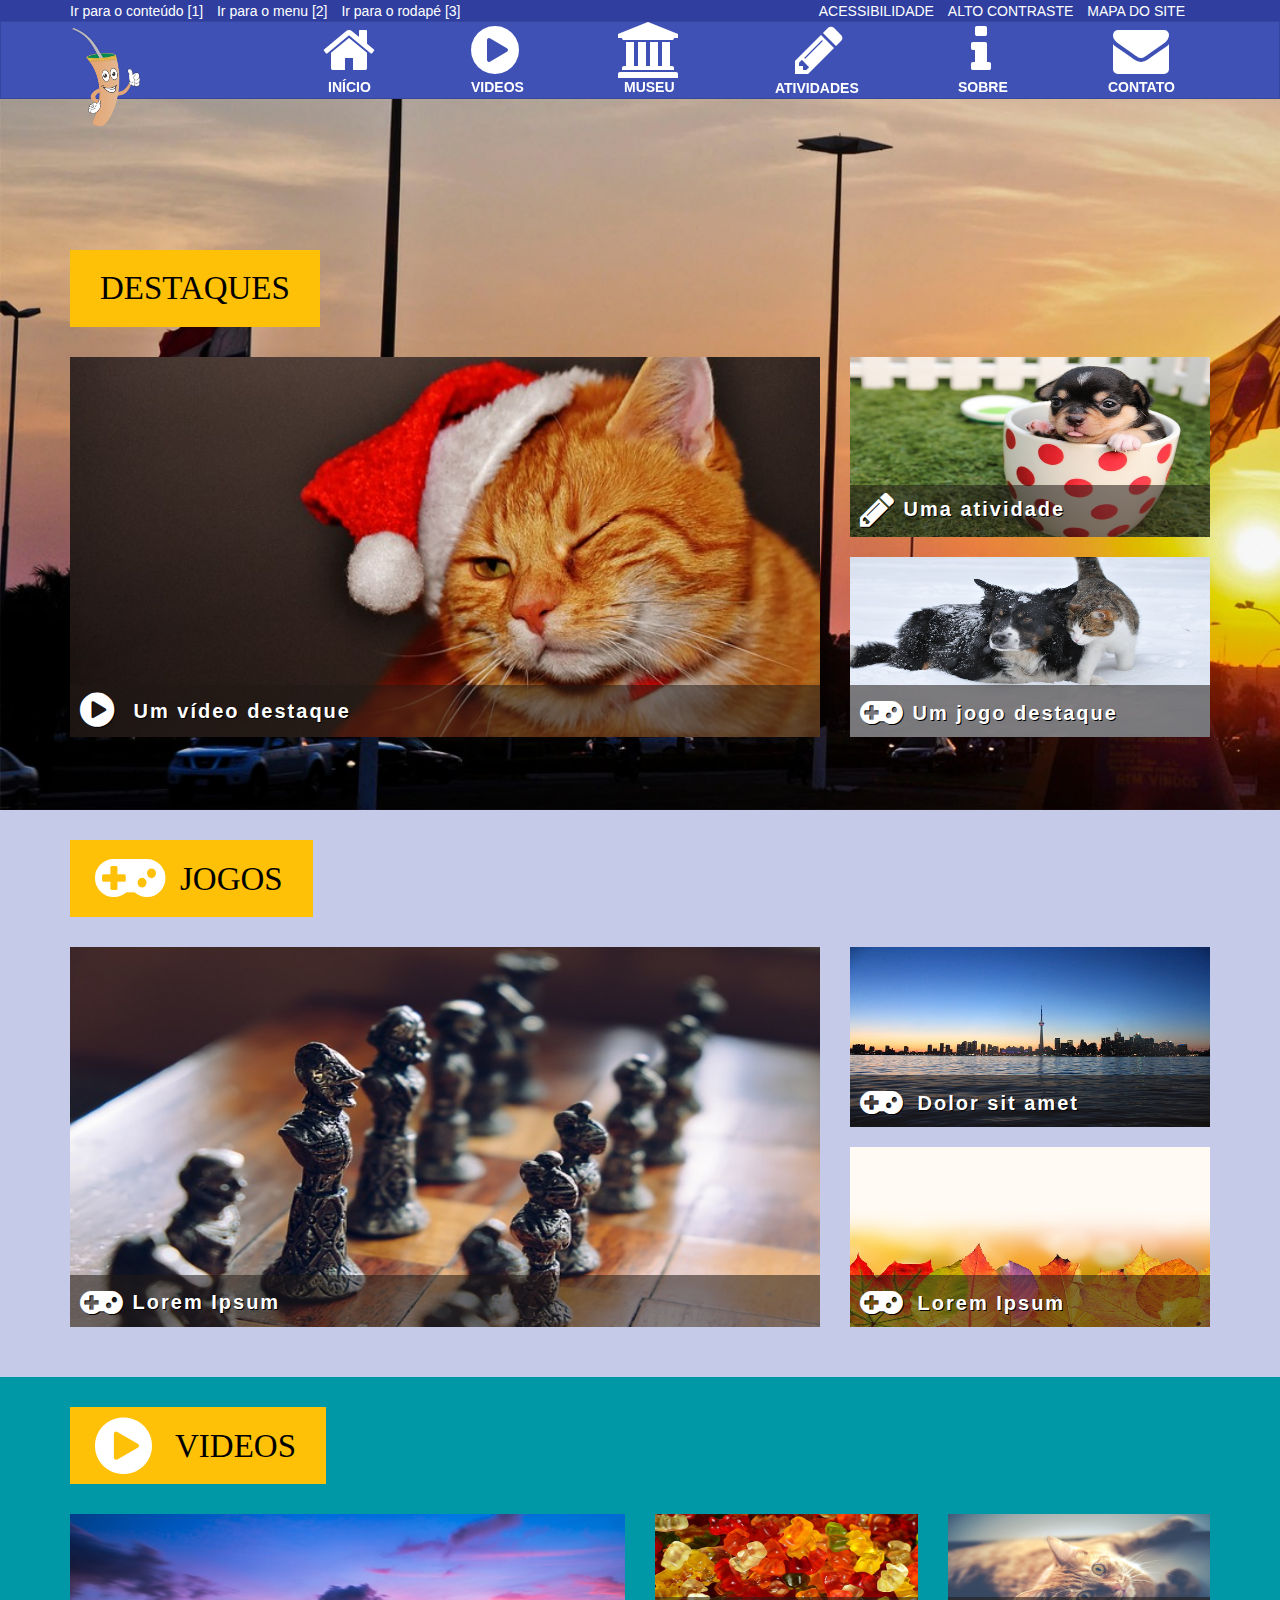
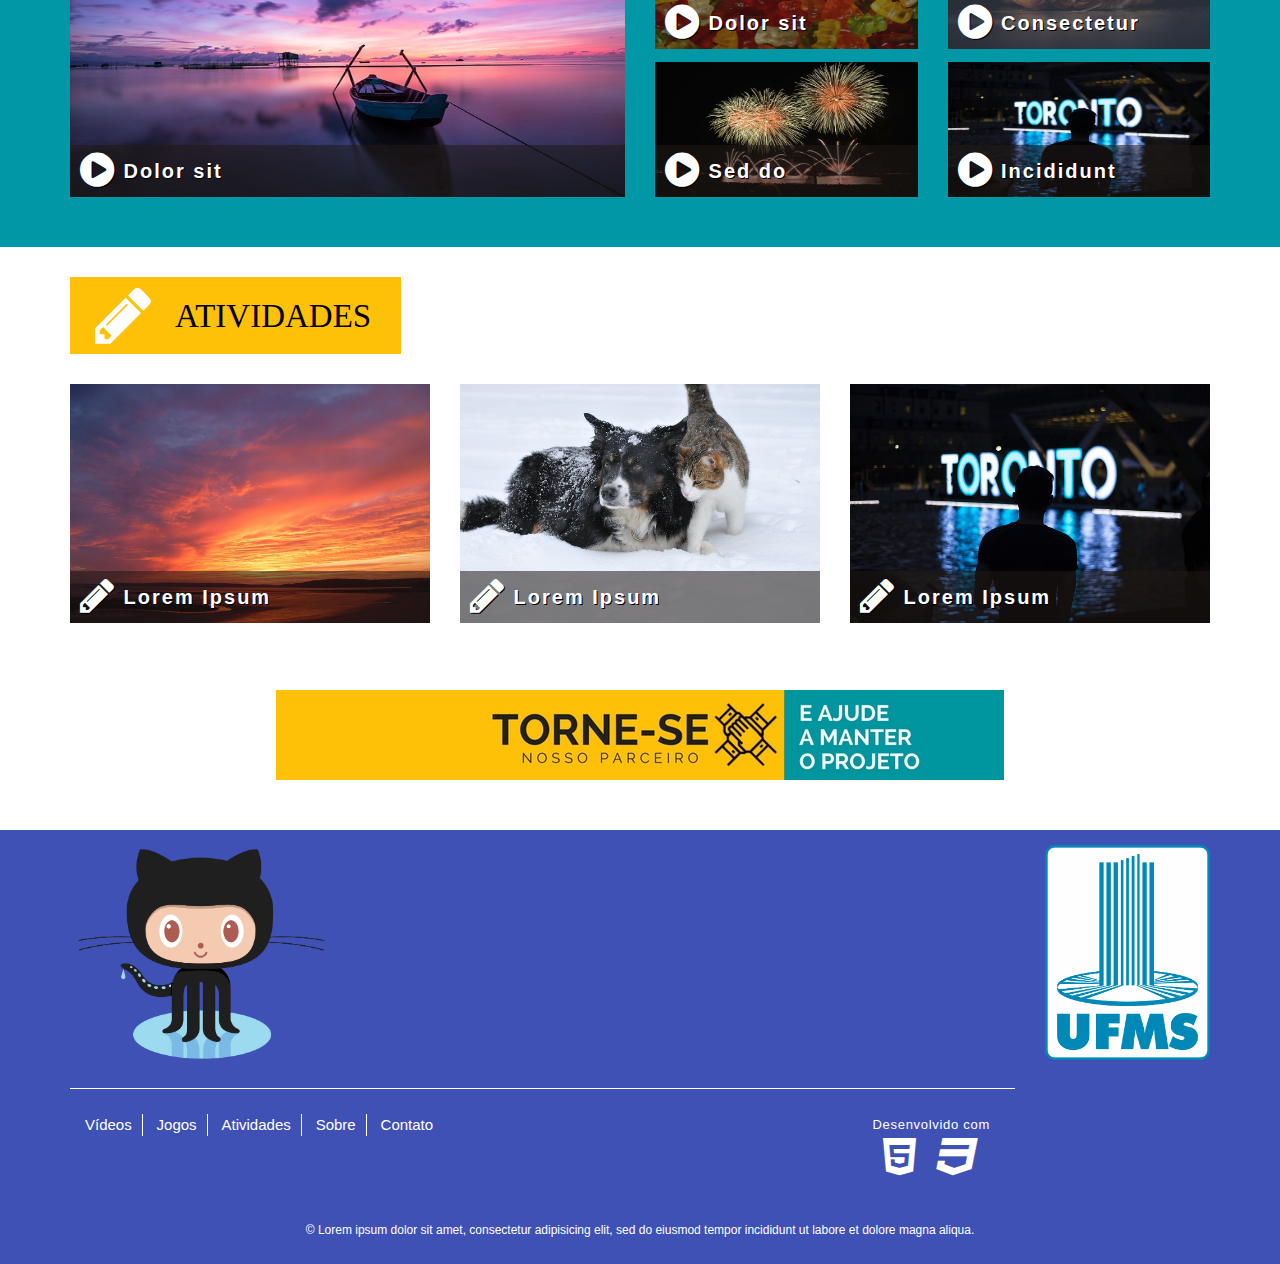
<file: Projeto v2/index.html>
<!DOCTYPE html>
<html lang="pt-br" ng-app>
  <head>
    <meta charset="utf-8">
    <meta http-equiv="X-UA-Compatible" content="IE=edge">
    <meta name="viewport" content="width=device-width, initial-scale=1">
    <title>Aprenda História</title>

    <link rel="stylesheet" href="css/bootstrap.min.css">
		<link rel="stylesheet" href="css/portal.css">
    <link rel="stylesheet" href="css/font-awesome.min.css">
    <script src="js/angular.min.js"></script>

  </head>
  <body>
		<div ng-include src="'menu.html'"></div>

    <main>
      <section class="destaques" style="background-image: url('content/ponta.jpeg');">
        <div class="container">
          <h1><span><h2 class="h3-destaques text-uppercase">Destaques</h2></span></h1>
          <div class="row">
            <div class="destaque destaque-1 col-lg-8 col-md-8 col-sm-12 col-xs-12">
              <a href="#">
                <span><i class="fa fa-play-circle fa-2x icone-video2"></i> <b class="video-destaque">Um vídeo destaque</b></span>
                <img src="content/cat.jpg" alt="" class="destaque-1">
              </a>
            </div>
            <div class="destaque destaque-2 col-lg-4 col-md-4 col-sm-6 col-xs-12">
              <a href="#">
              <span><i class="fa fa-pencil fa-2x icone-atividade2"></i> <b class="atividade-destaque">Uma atividade</b></span>
              <img src="content/chihuahua.jpg" alt="" class="destaque-2">
            </a>
            </div>
            <div class="destaque destaque-3 col-lg-4 col-md-4 col-sm-6 col-xs-12">
              <a href="#">
								<span><i class="fa fa-gamepad fa-2x icone-jogo2"></i> <b class="jogo-destaque">Um jogo destaque</b></span>
								<img src="content/dog.jpg" class="destaque-3">
							</a>
            </div>
          </div>
        </div>
      </section>

      <section class="jogos">
        <div class="container">
          <h1><span><i class="fa fa-gamepad fa-2x jogo-icon" aria-hidden="true"></i> <h2 class="h3-jogo">Jogos</h2></span></h1>
          <div class="row">
            <div class="jogo jogo-1 col-lg-8 col-md-8 col-sm-12 col-xs-12">
              <a href="#">
                <span><i class="fa fa-gamepad fa-2x icone-jogo2-maior" aria-hidden="true"></i> <b class="titulo-jogo2-maior">Lorem Ipsum</b></span>
                <img src="content/chess.jpg" alt="" class="jogo-1">
                </a>
            </div>
            <div class="jogo jogo-2 col-lg-4 col-md-4 col-sm-6 col-xs-12">
              <a href="#">
                <span><i class="fa fa-gamepad fa-2x icone-jogo2" aria-hidden="true"></i>  <b class="titulo-jogo">Dolor sit amet</b></span>
                <img src="content/toronto.jpg" alt="" class="jogo-2">
                </a>
            </div>
            <div class="jogo jogo-3 col-lg-4 col-md-4 col-sm-6 col-xs-12">
              <a href="#">
                <span><i class="fa fa-gamepad fa-2x icone-jogo2" aria-hidden="true"></i>  <b class="titulo-jogo">Lorem Ipsum</b></span>
                <img src="content/autumn.jpg" alt="" class="jogo-3">
                </a>
            </div>
          </div>
        </div>
      </section>

      <section class="videos">
        <div class="container">
          <h1><span><i class="fa fa-play-circle fa-2x video-icon" aria-hidden="true"></i><h2 class="h3-video">Videos</h2></span></h1>
          <div class="row">
            <div class="video video-1 col-lg-6 col-md-6 col-sm-4 col-xs-12">
              <a href="#">
                <span><i class="fa fa-play-circle fa-2x icone-video2"></i> <b class="titulo-video-maior">Dolor sit</b></span>
                <img src="content/sunrise-1014712_640.jpg" alt="" class="video-1">
              </a>
            </div>
            <div class="video video-2 col-lg-3 col-md-3 col-sm-4 col-xs-12">
              <a href="#">
                <span><i class="fa fa-play-circle fa-2x icone-video2"></i> <b class="titulo-video">Dolor sit</b></span>
                <img src="content/giant-rubber-bear.jpg" alt="" class="video-2">
              </a>
            </div>
            <div class="video video-3 col-lg-3 col-md-3 col-sm-4 col-xs-12">
              <a href="#">
                <span><i class="fa fa-play-circle fa-2x icone-video2"></i> <b class="titulo-video">Consectetur</b></span>
                <img src="content/red.jpg" alt="" class="video-3">
              </a>
            </div>
            <div class="video video-4 col-lg-3 col-md-3 col-sm-4 col-xs-12">
              <a href="#">
                <span><i class="fa fa-play-circle fa-2x icone-video2"></i> <b class="titulo-video">Sed do </b></span>
                <img src="content/fireworks.jpg" alt="" class="video-4">
              </a>
            </div>
            <div class="video video-5 col-lg-3 col-md-3 col-sm-4 col-xs-12">
              <a href="#">
                <span><i class="fa fa-play-circle fa-2x icone-video2"></i> <b class="titulo-video">Incididunt</b></span>
                <img src="content/toronto-984543_640.jpg" alt="" class="video-5">
              </a>
            </div>
          </div>
        </div>
      </section>

      <section class="atividades">
        <div class="container">
          <h1><span><i class="fa fa-pencil fa-2x atividade-icon"></i><h2 class="h3-atividade">Atividades</h2></span></h1>
          <div class="row">
            <div class="atividade atividade-1 col-lg-4 col-md-4 col-sm-4 col-xs-12">
              <a href="#">
                <span><i class="fa fa-pencil fa-2x icone-atividade2"></i> <b class="titulo-atividade">Lorem Ipsum</b></span>
                <img src="content/landscape.jpg" alt="" class="atividade-1">
              </a>
            </div>
            <div class="atividade atividade-2 col-lg-4 col-md-4 col-sm-4 col-xs-12">
              <a href="#">
                <span><i class="fa fa-pencil fa-2x icone-atividade2"></i> <b class="titulo-atividade">Lorem Ipsum</b></span>
                <img src="content/dog.jpg" alt="" class="atividade-1">
              </a>
            </div>
            <div class="atividade atividade-3 col-lg-4 col-md-4 col-sm-4 col-xs-12">
              <a href="#">
                <span><i class="fa fa-pencil fa-2x icone-atividade2"></i> <b class="titulo-atividade">Lorem Ipsum</b></span>
                <img src="content/toronto-984543_640.jpg" alt="" class="atividade-1">
              </a>
            </div>
          </div>
        </div>
      </section>
    </main>

    <div ng-include src="'parceiros.html'"></div>
    <div ng-include src="'rodape.html'"></div>

    <script src="js/jquery.min.js"></script>
    <script src="js/bootstrap.min.js"></script>
  </body>
</html>
</file>
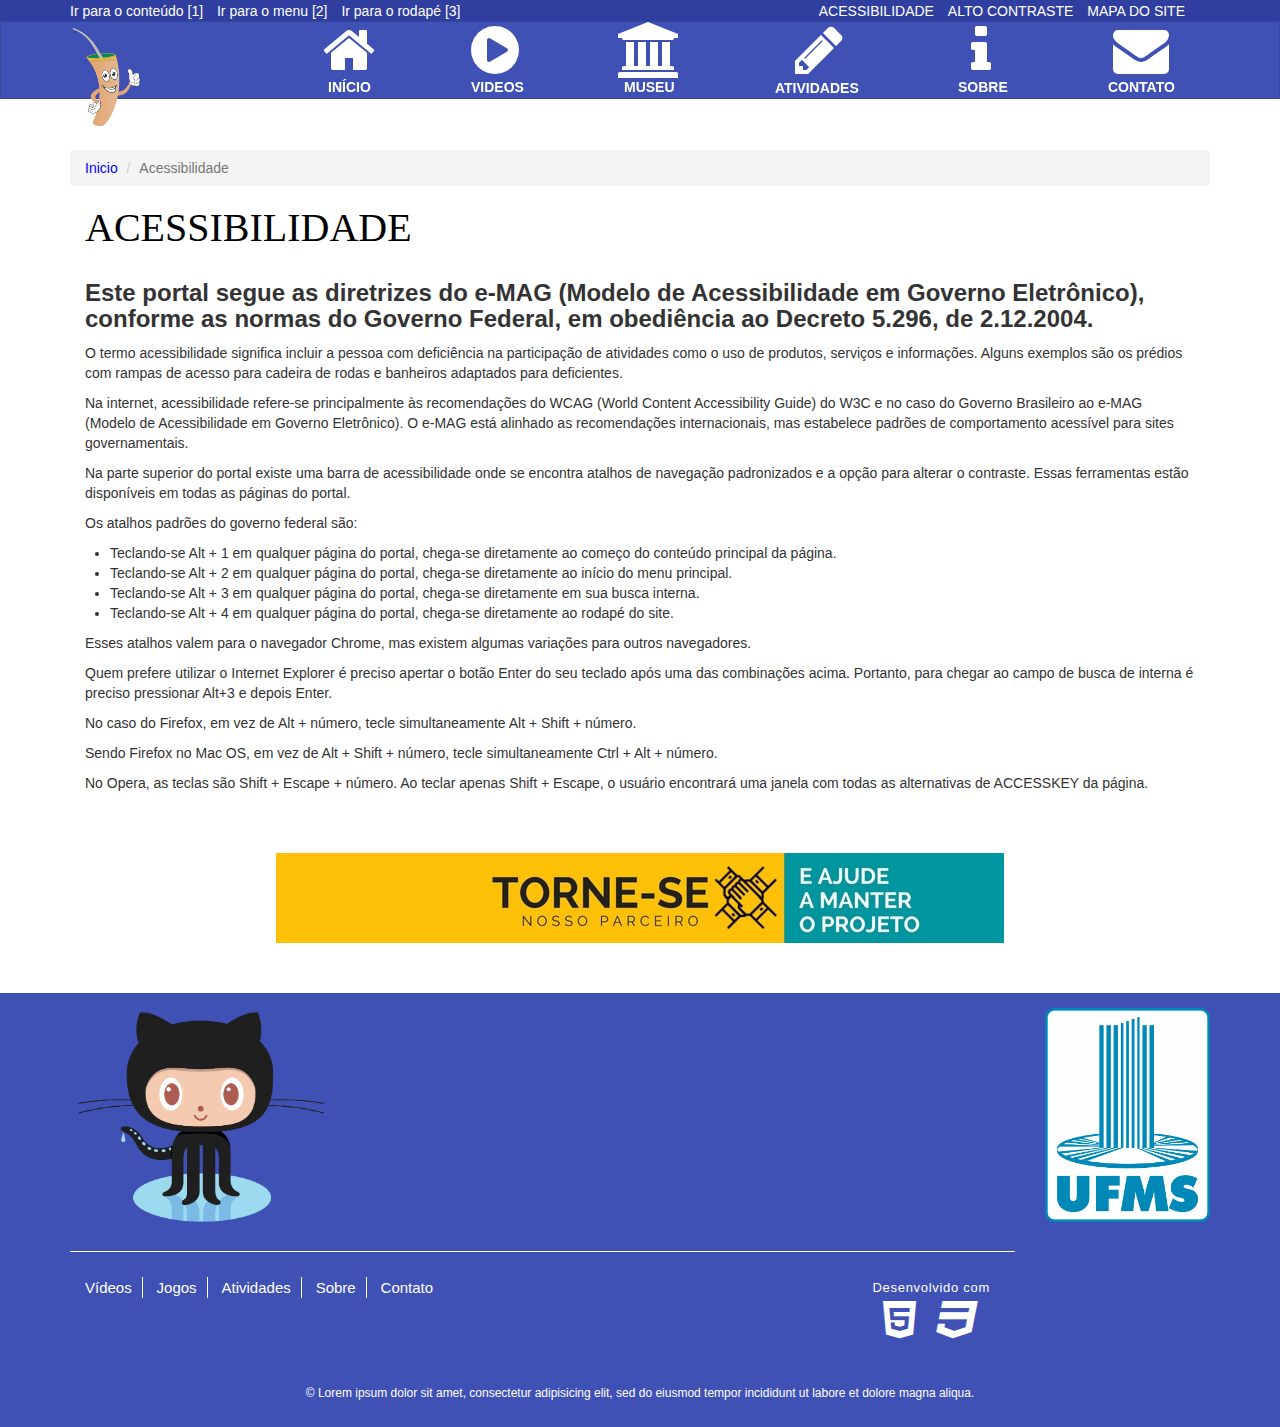
<file: Projeto v2/acessibilidade.html>
<!DOCTYPE html>
<html lang="pt-br" ng-app>
  <head>
    <meta charset="utf-8">
    <meta http-equiv="X-UA-Compatible" content="IE=edge">
    <meta name="viewport" content="width=device-width, initial-scale=1">
    <title>Aprenda História - Videos</title>

    <link rel="stylesheet" href="css/bootstrap.min.css">
		<link rel="stylesheet" href="css/portal.css">
    <link rel="stylesheet" href="css/font-awesome.min.css">
    <script src="js/angular.min.js"></script>

  </head>
  <body>
		<div ng-include src="'menu.html'"></div>

    <main>
      <section class="pagina-sobre">
        <div class="container-fluid">
          <div class="row">
                <div class="container">
                  <ol class="breadcrumb">
                    <li><a href="./">Inicio</a></li>
                    <li class="active">Acessibilidade</li>
                  </ol>
                  <div class="col-sm-12">
                    <h2>Acessibilidade</h2>
                    <h3><b>Este portal segue as diretrizes do e-MAG (Modelo de
                      Acessibilidade em Governo Eletrônico), conforme as normas do
                      Governo Federal, em obediência ao Decreto 5.296, de 2.12.2004.</b></h3>
                    <p class="text-left">
                      O termo acessibilidade significa incluir a pessoa com deficiência
                      na participação de atividades como o uso de produtos, serviços e informações.
                      Alguns exemplos são os prédios com rampas de acesso para cadeira de
                      rodas e banheiros adaptados para deficientes.
                    </p>
                    <p class="text-left">
                      Na internet, acessibilidade refere-se principalmente às
                      recomendações do WCAG (World Content Accessibility Guide)
                      do W3C e no caso do Governo Brasileiro ao e-MAG (Modelo de
                      Acessibilidade em Governo Eletrônico). O e-MAG está alinhado
                      as recomendações internacionais, mas estabelece padrões de
                      comportamento acessível para sites governamentais.
                    </p>
                    <p class="text-left">
                      Na parte superior do portal existe uma barra de acessibilidade
                      onde se encontra atalhos de navegação padronizados e a opção
                      para alterar o contraste. Essas ferramentas estão disponíveis em todas as páginas do portal.
                    </p>
                    <p class="text-left">
                      Os atalhos padrões do governo federal são:
                    </p>
                      <ul style="padding-left: 25px;">
                        <li>Teclando-se Alt + 1 em qualquer página do portal, chega-se diretamente ao começo do conteúdo principal da página.</li>
                        <li>Teclando-se Alt + 2 em qualquer página do portal, chega-se diretamente ao início do menu principal.</li>
                        <li>Teclando-se Alt + 3 em qualquer página do portal, chega-se diretamente em sua busca interna.</li>
                        <li>Teclando-se Alt + 4 em qualquer página do portal, chega-se diretamente ao rodapé do site.</li>
                      </ul>
                    <p class="text-left">
                      Esses atalhos valem para o navegador Chrome, mas existem algumas variações para outros navegadores.
                    </p>
                    <p class="text-left">
                      Quem prefere utilizar o Internet Explorer é preciso apertar
                      o botão Enter do seu teclado após uma das combinações acima.
                      Portanto, para chegar ao campo de busca de interna é preciso
                      pressionar Alt+3 e depois Enter.
                    </p>
                    <p class="text-left">
                      No caso do Firefox, em vez de Alt + número, tecle simultaneamente Alt + Shift + número.
                    </p>
                    <p class="text-left">
                      Sendo Firefox no Mac OS, em vez de Alt + Shift + número, tecle simultaneamente Ctrl + Alt + número.
                    </p>
                    <p class="text-left">
                      No Opera, as teclas são Shift + Escape + número. Ao teclar
                      apenas Shift + Escape, o usuário encontrará uma janela com
                      todas as alternativas de ACCESSKEY da página.
                    </p>
                  </div>
                </div>
            </div>
          </div>
      </section>
    </main>

    <div ng-include src="'parceiros.html'"></div>
    <div ng-include src="'rodape.html'"></div>

    <script src="js/jquery.min.js"></script>
    <script src="js/bootstrap.min.js"></script>
  </body>
</html>
</file>
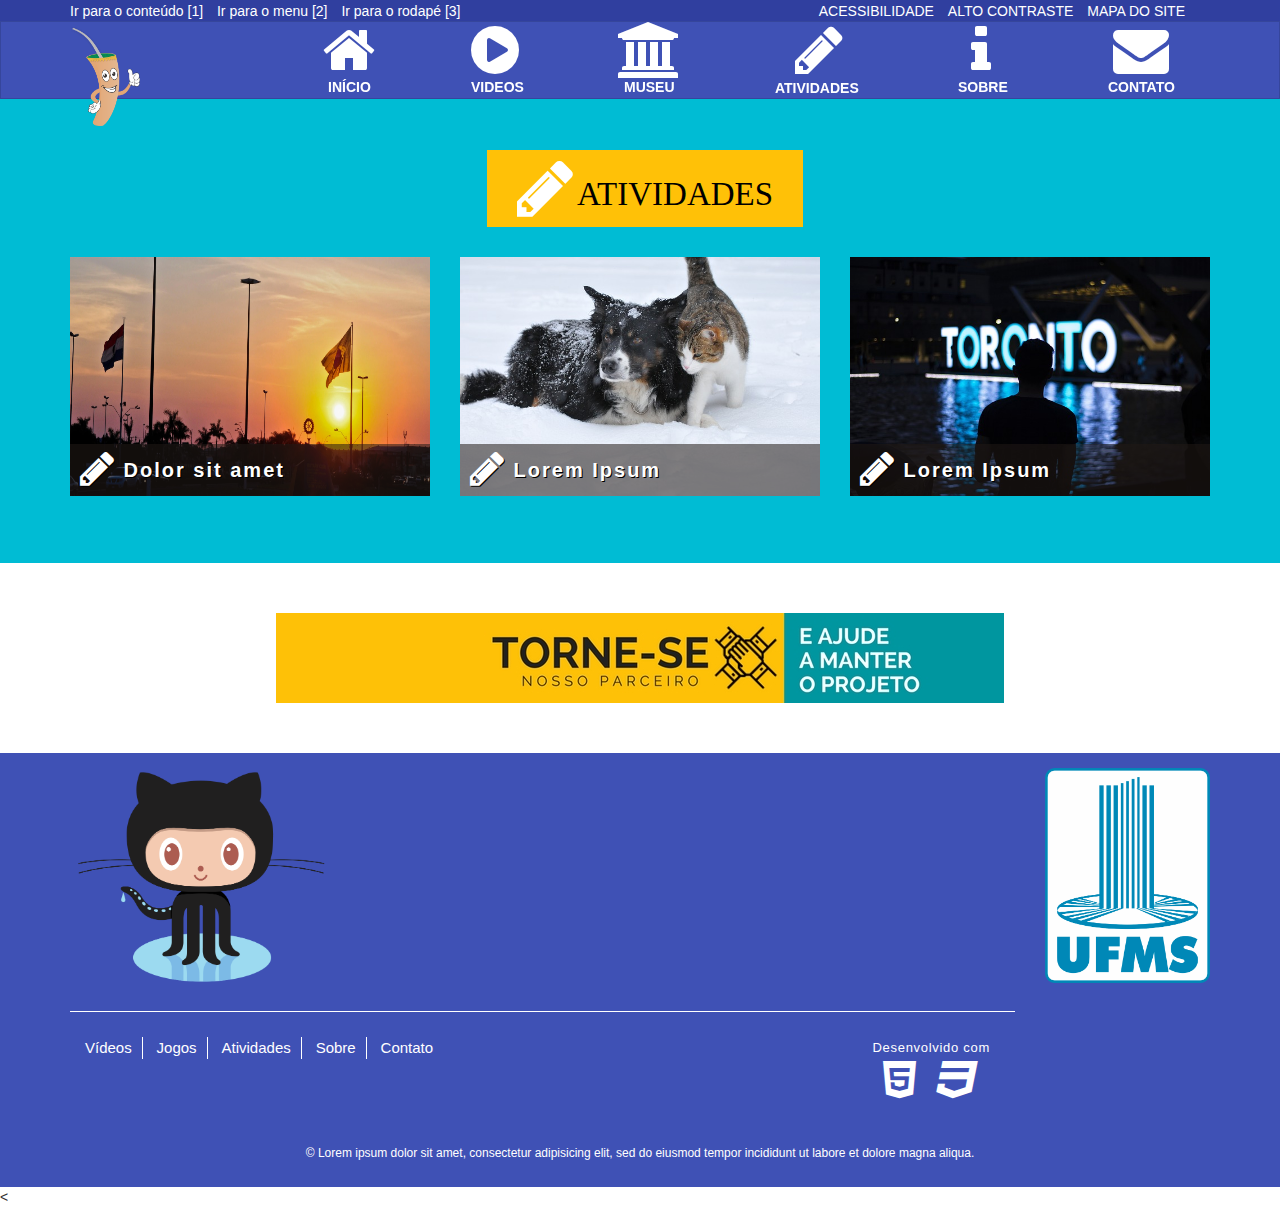
<file: Projeto v2/atividades.html>
<!DOCTYPE html>
<html lang="pt-br" ng-app>
  <head>
    <meta charset="utf-8">
    <meta http-equiv="X-UA-Compatible" content="IE=edge">
    <meta name="viewport" content="width=device-width, initial-scale=1">
    <title>Aprenda História - Videos</title>

    <link rel="stylesheet" href="css/bootstrap.min.css">
		<link rel="stylesheet" href="css/portal.css">
    <link rel="stylesheet" href="css/font-awesome.min.css">
    <script src="js/angular.min.js"></script>

  </head>
  <body>
		<div ng-include src="'menu.html'"></div>

    <main class="pagina-atividades">
      <section class="conteudo-atividades">
        <div class="container">
          <h1><span><i class="fa fa-pencil fa-2x pagina-atividade-icon"></i><h2>Atividades</h2></span></h1>
          <div class="row">
            <div class="atividade col-lg-4 col-md-4 col-sm-4 col-xs-12">
              <a href="#">
                <span><i class="fa fa-pencil fa-2x icone-atividade2"></i> <b class="titulo-atividade">Dolor sit amet</b></span>
                <img src="content/ponta.jpeg" alt="">
              </a>
            </div>
            <div class="atividade col-lg-4 col-md-4 col-sm-4 col-xs-12">
              <a href="#">
                <span><i class="fa fa-pencil fa-2x icone-atividade2"></i> <b class="titulo-atividade">Lorem Ipsum</b></span>
                <img src="content/dog.jpg" alt="">
              </a>
            </div>
            <div class="atividade col-lg-4 col-md-4 col-sm-4 col-xs-12">
              <a href="#">
                <span><i class="fa fa-pencil fa-2x icone-atividade2"></i> <b class="titulo-atividade">Lorem Ipsum</b></span>
                <img src="content/toronto-984543_640.jpg" alt="">
              </a>
            </div>
          </div>
        </div>
      </section>
    </main>

    <div ng-include src="'parceiros.html'" style="padding-top:50px;"></div>
    <div ng-include src="'rodape.html'"></div>

    <<script src="js/jquery.min.js"></script>
    <script src="js/bootstrap.min.js"></script>
  </body>
</html>
</file>
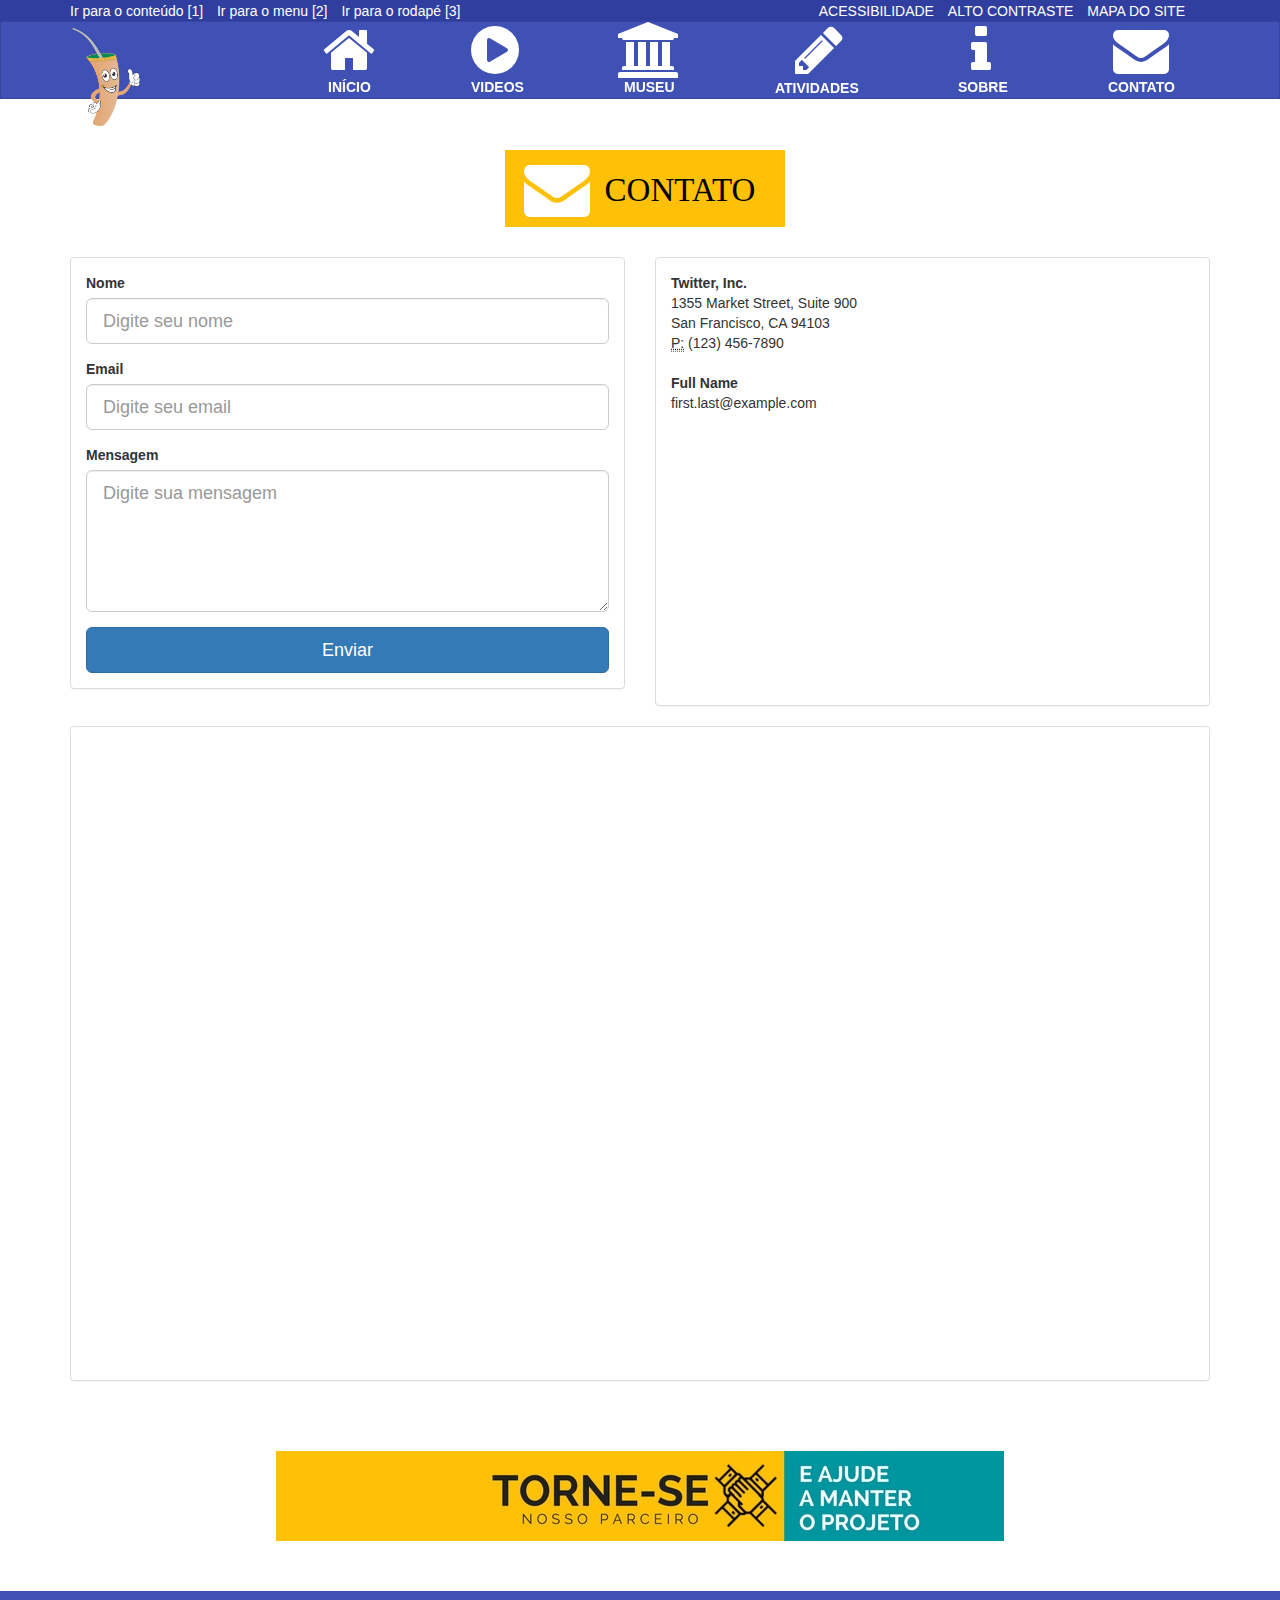
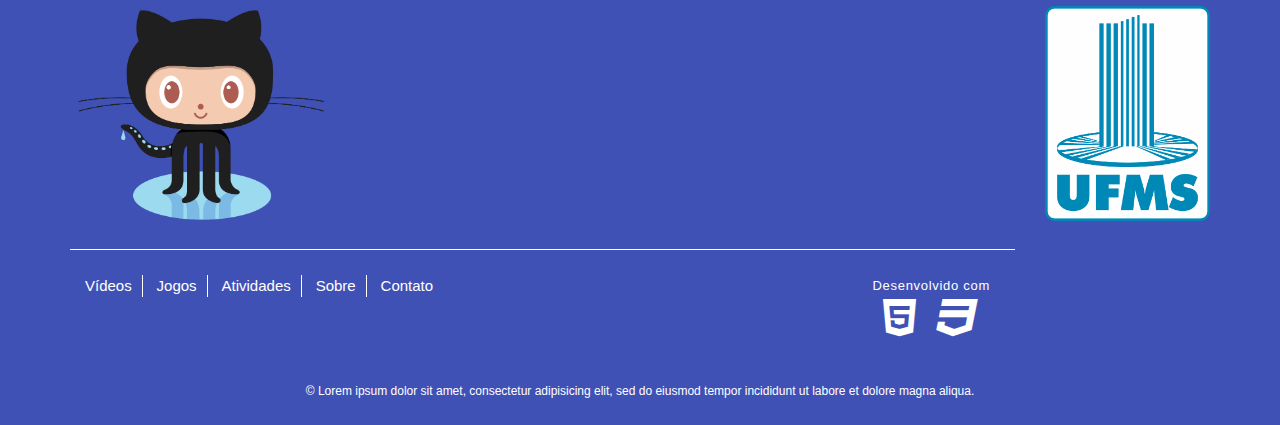
<file: Projeto v2/contato.html>
<!DOCTYPE html>
<html lang="pt-br" ng-app>
  <head>
    <meta charset="utf-8">
    <meta http-equiv="X-UA-Compatible" content="IE=edge">
    <meta name="viewport" content="width=device-width, initial-scale=1">
    <title>Aprenda História - Videos</title>

    <link rel="stylesheet" href="css/bootstrap.min.css">
		<link rel="stylesheet" href="css/portal.css">
    <link rel="stylesheet" href="css/font-awesome.min.css">
    <script src="js/angular.min.js"></script>

  </head>
  <body>
		<div ng-include src="'menu.html'"></div>

    <main class="paginas-seundarias">
      <section class="pagina-contato">
        <div class="container">
          <h1><span><i class="fa fa-envelope fa-2x pagina-contato-icon"></i><h2>Contato</h2></span></h1>
          <div class="row">
            <div class="col-sm-6">
              <div class="panel panel-default">
                <div class="panel-body">
                  <form>
                    <div class="form-group form-group-lg">
                      <label for="exampleInputEmail1">Nome</label>
                      <input type="email" class="form-control" id="exampleInputEmail1" placeholder="Digite seu nome">
                    </div>
                    <div class="form-group form-group-lg">
                      <label for="exampleInputPassword1">Email</label>
                      <input type="password" class="form-control" id="exampleInputPassword1" placeholder="Digite seu email">
                    </div>
                    <div class="form-group form-group-lg">
                      <label for="exampleInputPassword1">Mensagem</label>
                      <textarea name="name" rows="5" cols="80" class="form-control" placeholder="Digite sua mensagem"></textarea>
                    </div>
                    <button type="submit" class="btn btn-primary btn-block btn-lg">Enviar</button>
                  </form>
                </div>
              </div>
            </div>

            <div class="col-sm-6">
              <div class="panel panel-default" style="padding-bottom: 257px;">
                <div class="panel-body">
                  <address>
                    <strong>Twitter, Inc.</strong><br>
                    1355 Market Street, Suite 900<br>
                    San Francisco, CA 94103<br>
                    <abbr title="Phone">P:</abbr> (123) 456-7890
                  </address>

                  <address>
                    <strong>Full Name</strong><br>
                    first.last@example.com
                  </address>
                </div>
              </div>
            </div>

            <div class="col-sm-12">
              <div class="panel panel-default">
                <div class="panel-body ">
                  <div class="overlay" onClick="style.pointerEvents='none'"></div>
                  <div class="embed-responsive embed-responsive-16by9">
                    <iframe src="https://www.google.com/maps/embed?pb=!1m18!1m12!1m3!1d3683.935851519229!2d-55.68423888551687!3d-22.581502432020688!2m3!1f0!2f0!3f0!3m2!1i1024!2i768!4f13.1!3m3!1m2!1s0x94626d92dc47beeb%3A0xc909bd8f9ff05b51!2sUFMS!5e0!3m2!1spt-BR!2sbr!4v1483726179176" class="embed-responsive-item"></iframe>
                  </div>
            </div>
          </div>
            </div>
          </div>
          </div>


      </section>
    </main>

    <div ng-include src="'parceiros.html'"></div>
    <div ng-include src="'rodape.html'"></div>

    <script src="js/jquery.min.js"></script>
    <script src="js/bootstrap.min.js"></script>
  </body>
</html>
</file>
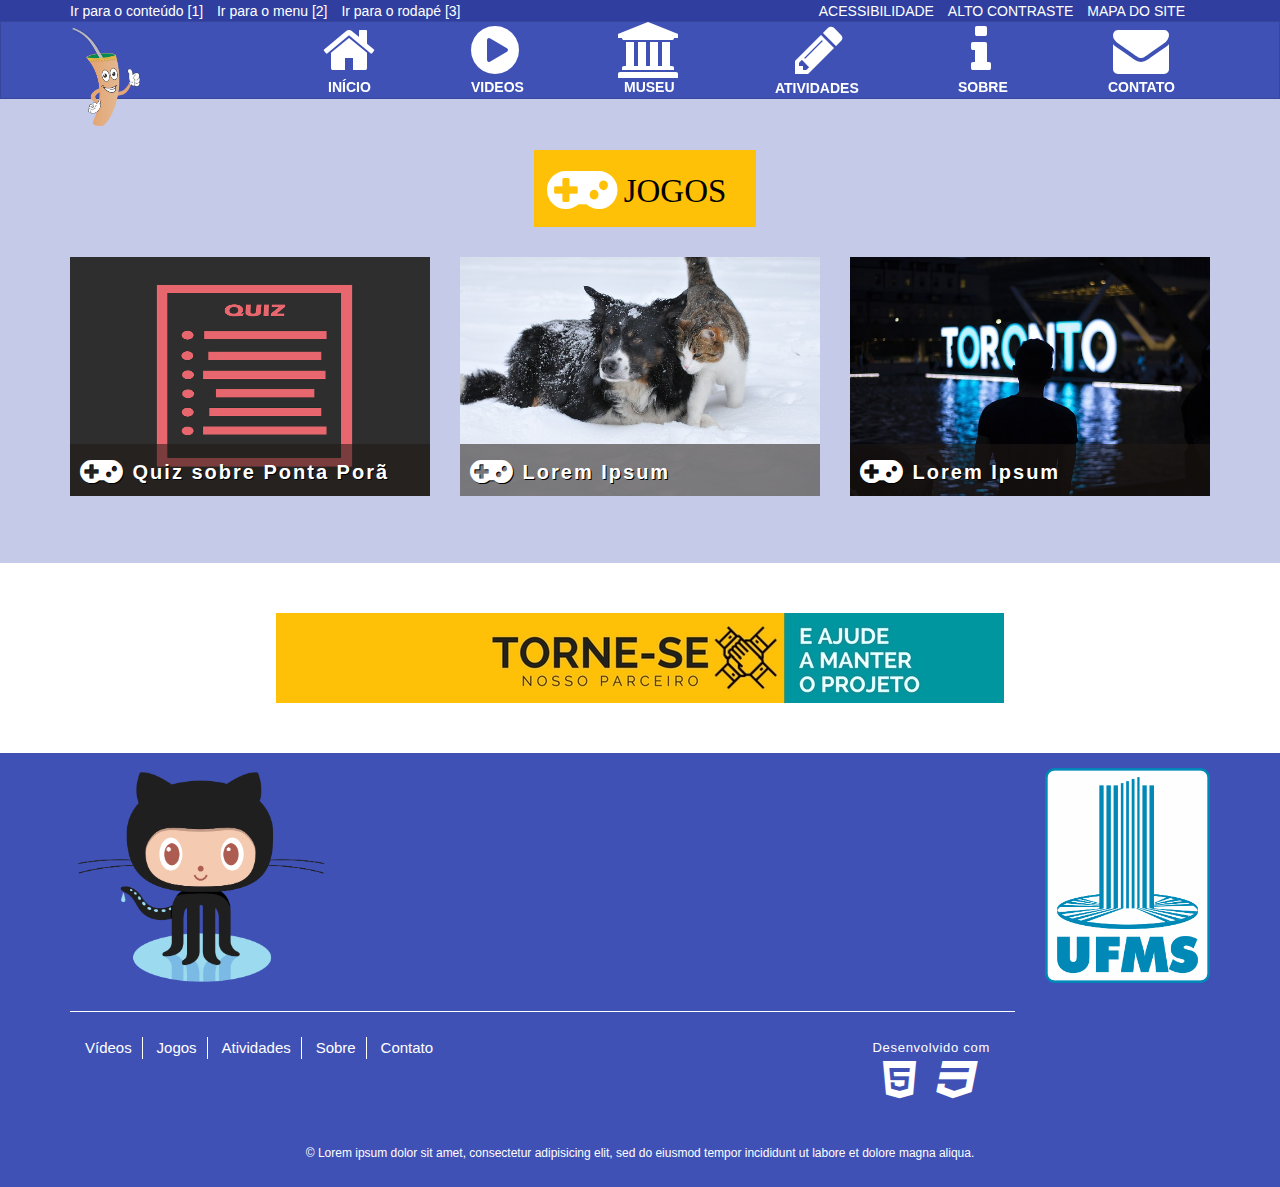
<file: Projeto v2/jogos.html>
<!DOCTYPE html>
<html lang="pt-br" ng-app>
  <head>
    <meta charset="utf-8">
    <meta http-equiv="X-UA-Compatible" content="IE=edge">
    <meta name="viewport" content="width=device-width, initial-scale=1">
    <title>Aprenda História - Videos</title>

    <link rel="stylesheet" href="css/bootstrap.min.css">
		<link rel="stylesheet" href="css/portal.css">
    <link rel="stylesheet" href="css/font-awesome.min.css">
    <script src="js/angular.min.js"></script>

  </head>
  <body>
		<div ng-include src="'menu.html'"></div>

    <main class="pagina-jogos">
      <section class="conteudo-jogos">
        <div class="container">
          <h1><span><i class="fa fa-gamepad fa-2x pagina-jogos-icon"></i><h2>Jogos</h2></span></h1>
          <div class="row">
            <div class="atividade col-lg-4 col-md-4 col-sm-4 col-xs-12">
              <a href="quiz.html">
                <span><i class="fa fa-gamepad fa-2x icone-jogo2"></i> <b class="titulo-jogo">Quiz sobre Ponta Porã</b></span>
                <img src="content/quiz.png" alt="">
              </a>
            </div>
            <div class="atividade col-lg-4 col-md-4 col-sm-4 col-xs-12">
              <a href="#">
                <span><i class="fa fa-gamepad fa-2x icone-jogo2"></i> <b class="titulo-jogo">Lorem Ipsum</b></span>
                <img src="content/dog.jpg" alt="">
              </a>
            </div>
            <div class="atividade col-lg-4 col-md-4 col-sm-4 col-xs-12">
              <a href="#">
                <span><i class="fa fa-gamepad fa-2x icone-jogo2"></i> <b class="titulo-jogo">Lorem Ipsum</b></span>
                <img src="content/toronto-984543_640.jpg" alt="">
              </a>
            </div>
          </div>
        </div>
      </section>
    </main>

    <div ng-include src="'parceiros.html'" style="padding-top:50px;"></div>
    <div ng-include src="'rodape.html'"></div>

    <script src="js/jquery.min.js"></script>
    <script src="js/bootstrap.min.js"></script>
  </body>
</html>
</file>
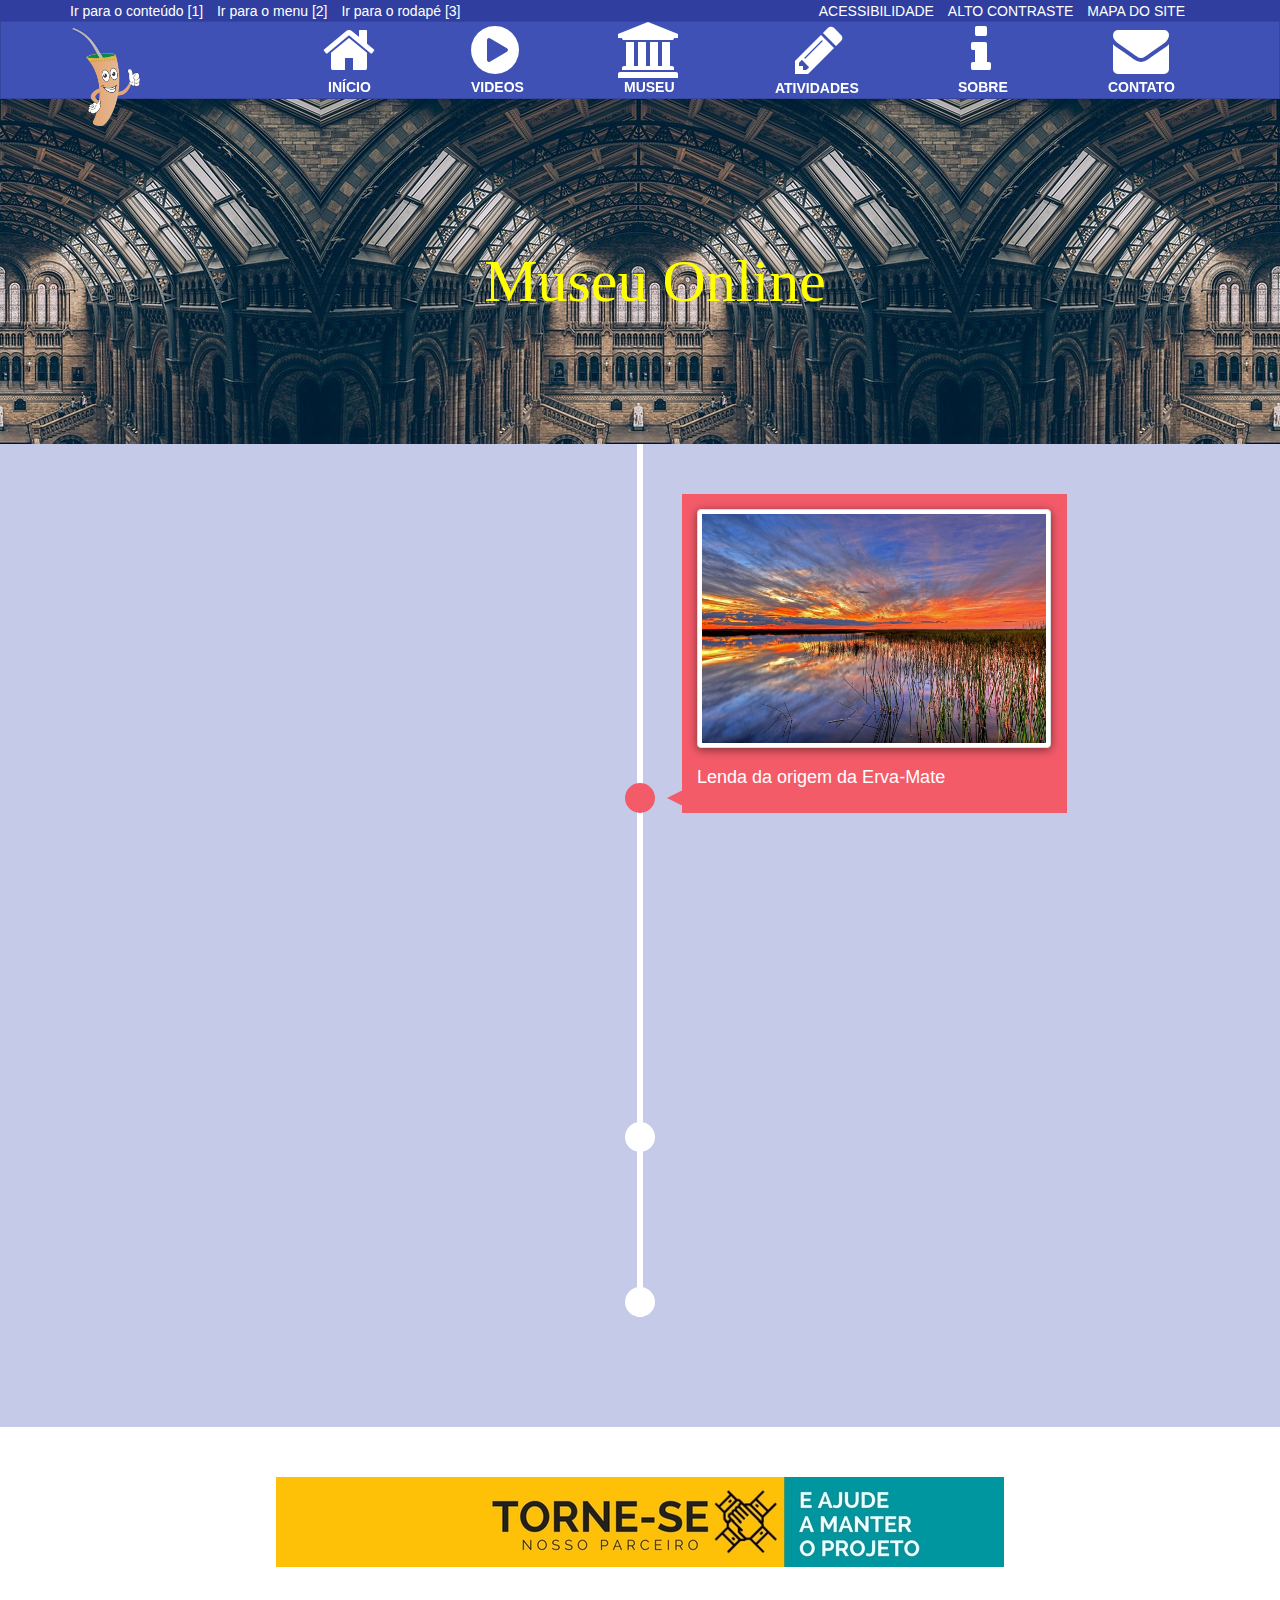
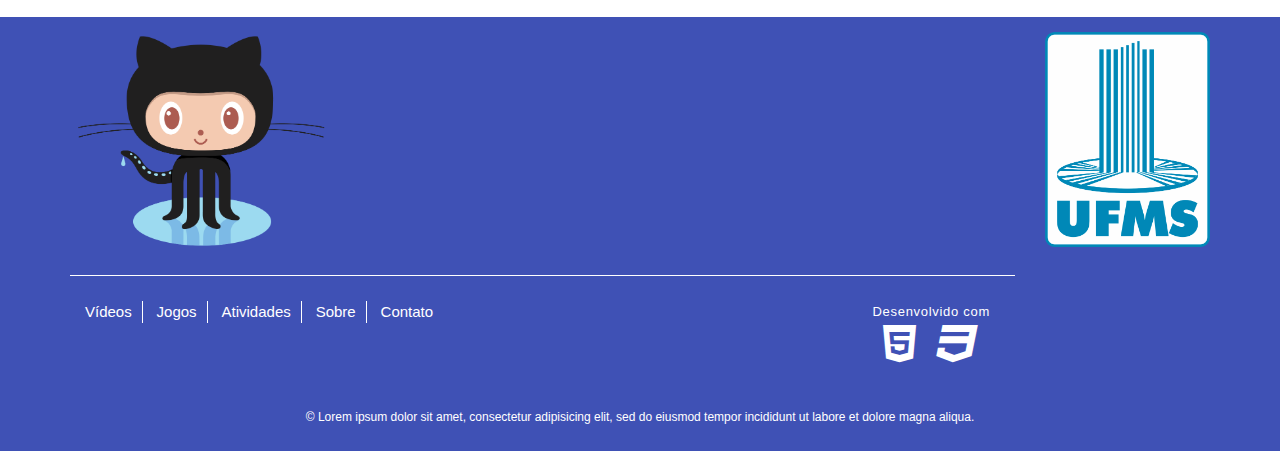
<file: Projeto v2/museu.html>
<!DOCTYPE html>
<html lang="pt-br" ng-app>
  <head>
    <meta charset="utf-8">
    <meta http-equiv="X-UA-Compatible" content="IE=edge">
    <meta name="viewport" content="width=device-width, initial-scale=1">
    <title>Aprenda História - Videos</title>

    <link rel="stylesheet" href="css/bootstrap.min.css">
    <link rel="stylesheet" href="css/portal.css">
    <link rel="stylesheet" href="css/timeline.css">
    <link rel="stylesheet" href="css/font-awesome.min.css">
    <script src="js/angular.min.js"></script>

    <script src="js/jquery.min.js"></script>
    <script type="text/javascript">
      $('#myModal').on('shown.bs.modal', function () {
        $('#myInput').focus()
      })
    </script>
  </head>
  <body>
		<div ng-include src="'menu.html'"></div>

    <main class="pagina-jogos">
      <section class="conteudo-jogos">
        <div class="container-fluid">
          <div class="row">
            <section class="intro">
              <div class="container-time">
                <h1 style="font-size: 60px; color: yellow;">Museu Online</h1>
              </div>
            </section>
            <section class="timeline">
              <ul>
                  <li>
                    <div><a href="#" data-toggle="modal" data-target=".bs-example-modal-lg"><img src="content/sunset.jpg" alt="" class="thumbnail img-responsive img-rounded"><h4>Lenda da origem da Erva-Mate</h4></a>
                    </div>
                  </li>


                  <li>
                    <div><a href="#" data-toggle="modal" data-target=".modal2"><img src="content/sunrise-1014712_640.jpg" alt="" class="thumbnail img-responsive img-rounded"></a>
                    </div>
                  </li>

                <li>
                  <div>
                    <time>1940</time> Proin iaculis, nibh eget efficitur varius, libero tellus porta dolor, at pulvinar tortor ex eget ligula. Integer eu dapibus arcu, sit amet sollicitudin eros.
                  </div>
                </li>

              </ul>

              <div class="modal fade bs-example-modal-lg" tabindex="-1" role="dialog" aria-labelledby="myLargeModalLabel">
                <div class="modal-dialog modal-lg" role="document">
                  <div class="modal-content">
                    <div class="modal-header">
                      <button type="button" class="close" data-dismiss="modal" aria-label="Fechar"><span aria-hidden="true">&times;</span></button>
                      <h4 class="modal-title">Lenda da origem da Erva-Mate</h4>
                    </div>
                    <div class="modal-body"><img src="content/sunset.jpg" width="100%" height="100%" align="center" class="img-rounded"><br><br>
                      <p>Uma das lendas da origem da erva-mate refere-se a uma das passagens de Cristo pela terra americana. Jesus, Pedro e João cansados sedentos com fome, chegaram a um riacho onde um velho alquebrado pelos anos, mas filósofo e humano pela vivência, recebe-os, abriga-os, dá de beber a eles e prepara-lhes uma saborosa comida com a sua última galinha. Refeitos e dispostos, os três se erguem para reiniciar a caminhada.</p>

                    </div>
                    <div class="modal-footer">
                      <button type="button" class="btn btn-primary btn-lg btn-block" data-dismiss="modal">Sair</button>
                    </div>
                  </div>
                </div>
              </div>

              <div class="modal fade modal2" tabindex="-1" role="dialog" aria-labelledby="myLargeModalLabel">
                <div class="modal-dialog modal-lg" role="document">
                  <div class="modal-content">
                    <div class="modal-header">
                      <button type="button" class="close" data-dismiss="modal" aria-label="Fechar"><span aria-hidden="true">&times;</span></button>
                      <h4 class="modal-title">Lenda da origem da Erva-Mate</h4>
                    </div>
                    <div class="modal-body"><img src="content/sunrise-1014712_640.jpg" align="center" class=""><br><br>
                      <p>Uma das lendas da origem da erva-mate refere-se a uma das passagens de Cristo pela terra americana. Jesus, Pedro e João cansados sedentos com fome, chegaram a um riacho onde um velho alquebrado pelos anos, mas filósofo e humano pela vivência, recebe-os, abriga-os, dá de beber a eles e prepara-lhes uma saborosa comida com a sua última galinha. Refeitos e dispostos, os três se erguem para reiniciar a caminhada.</p>
                    </div>
                    <div class="modal-footer">
                      <button type="button" class="btn btn-primary btn-lg btn-block" data-dismiss="modal">Sair</button>
                    </div>
                  </div>
                </div>
              </div>

            </section>
          </div>
        </div>
      </section>
    </main>

    <div ng-include src="'parceiros.html'" style="padding-top:50px;"></div>
    <div ng-include src="'rodape.html'"></div>

    <script src="js/timeline.js"></script>
    <script src="js/bootstrap.min.js"></script>
  </body>
</html>
</file>
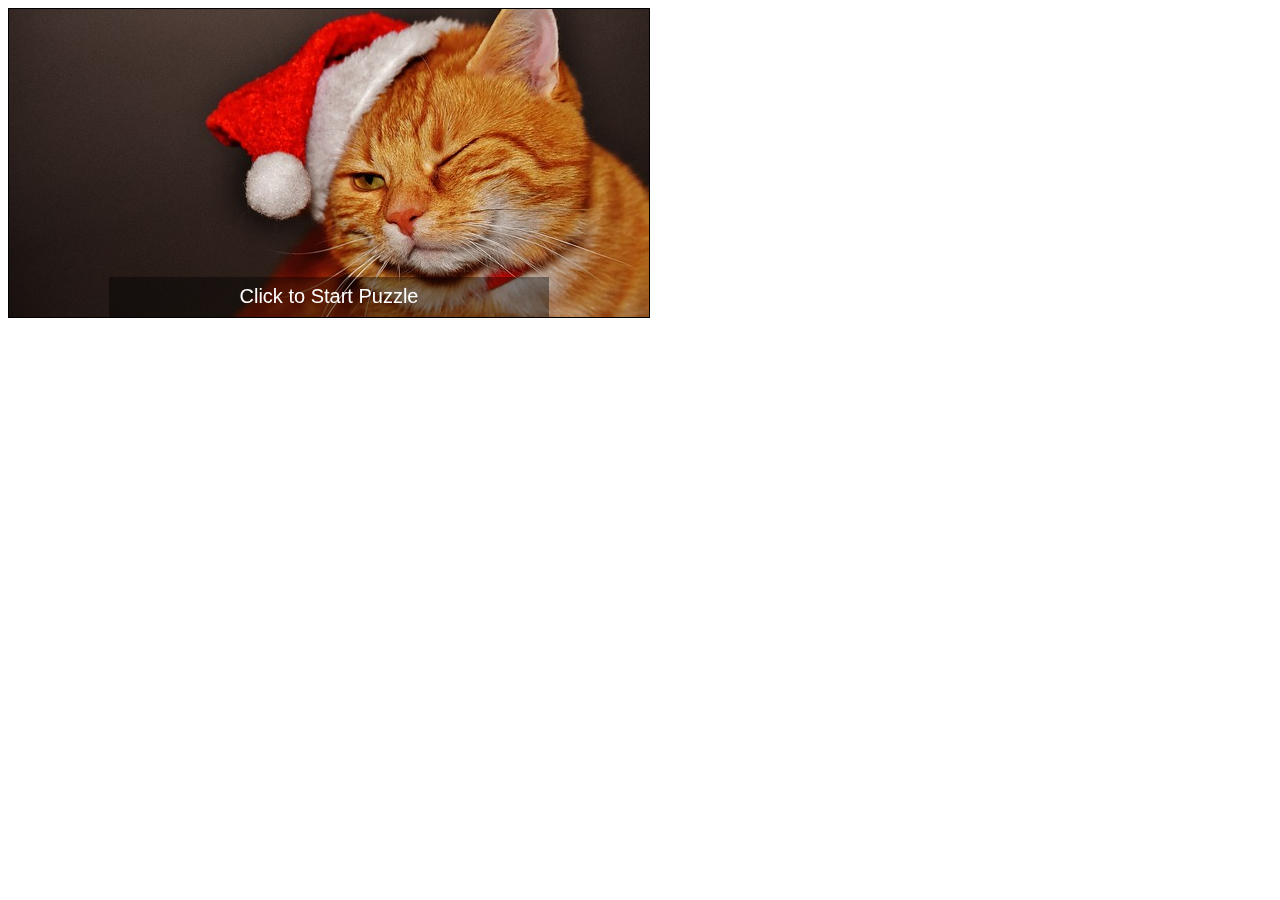
<file: Projeto v2/puzzle2.html>
<!DOCTYPE html>
<html>
<head>
    <title></title>
    <script>

        const PUZZLE_DIFFICULTY = 4;
        const PUZZLE_HOVER_TINT = '#009900';

        var _stage;
        var _canvas;

        var _img;
        var _pieces;
        var _puzzleWidth;
        var _puzzleHeight;
        var _pieceWidth;
        var _pieceHeight;
        var _currentPiece;
        var _currentDropPiece;

        var _mouse;

        function init(){
            _img = new Image();
            _img.addEventListener('load',onImage,false);
            _img.src = "cat.jpg";
        }
        function onImage(e){
            _pieceWidth = Math.floor(_img.width / PUZZLE_DIFFICULTY)
            _pieceHeight = Math.floor(_img.height / PUZZLE_DIFFICULTY)
            _puzzleWidth = _pieceWidth * PUZZLE_DIFFICULTY;
            _puzzleHeight = _pieceHeight * PUZZLE_DIFFICULTY;
            setCanvas();
            initPuzzle();
        }
        function setCanvas(){
            _canvas = document.getElementById('canvas');
            _stage = _canvas.getContext('2d');
            _canvas.width = _puzzleWidth;
            _canvas.height = _puzzleHeight;
            _canvas.style.border = "1px solid black";
        }
        function initPuzzle(){
            _pieces = [];
            _mouse = {x:0,y:0};
            _currentPiece = null;
            _currentDropPiece = null;
            _stage.drawImage(_img, 0, 0, _puzzleWidth, _puzzleHeight, 0, 0, _puzzleWidth, _puzzleHeight);
            createTitle("Click to Start Puzzle");
            buildPieces();
        }
        function createTitle(msg){
            _stage.fillStyle = "#000000";
            _stage.globalAlpha = .4;
            _stage.fillRect(100,_puzzleHeight - 40,_puzzleWidth - 200,40);
            _stage.fillStyle = "#FFFFFF";
            _stage.globalAlpha = 1;
            _stage.textAlign = "center";
            _stage.textBaseline = "middle";
            _stage.font = "20px Arial";
            _stage.fillText(msg,_puzzleWidth / 2,_puzzleHeight - 20);
        }
        function buildPieces(){
            var i;
            var piece;
            var xPos = 0;
            var yPos = 0;
            for(i = 0;i < PUZZLE_DIFFICULTY * PUZZLE_DIFFICULTY;i++){
                piece = {};
                piece.sx = xPos;
                piece.sy = yPos;
                _pieces.push(piece);
                xPos += _pieceWidth;
                if(xPos >= _puzzleWidth){
                    xPos = 0;
                    yPos += _pieceHeight;
                }
            }
            document.onmousedown = shufflePuzzle;
        }
        function shufflePuzzle(){
            _pieces = shuffleArray(_pieces);
            _stage.clearRect(0,0,_puzzleWidth,_puzzleHeight);
            var i;
            var piece;
            var xPos = 0;
            var yPos = 0;
            for(i = 0;i < _pieces.length;i++){
                piece = _pieces[i];
                piece.xPos = xPos;
                piece.yPos = yPos;
                _stage.drawImage(_img, piece.sx, piece.sy, _pieceWidth, _pieceHeight, xPos, yPos, _pieceWidth, _pieceHeight);
                _stage.strokeRect(xPos, yPos, _pieceWidth,_pieceHeight);
                xPos += _pieceWidth;
                if(xPos >= _puzzleWidth){
                    xPos = 0;
                    yPos += _pieceHeight;
                }
            }
            document.onmousedown = onPuzzleClick;
        }
        function onPuzzleClick(e){
            if(e.layerX || e.layerX == 0){
                _mouse.x = e.layerX - _canvas.offsetLeft;
                _mouse.y = e.layerY - _canvas.offsetTop;
            }
            else if(e.offsetX || e.offsetX == 0){
                _mouse.x = e.offsetX - _canvas.offsetLeft;
                _mouse.y = e.offsetY - _canvas.offsetTop;
            }
            _currentPiece = checkPieceClicked();
            if(_currentPiece != null){
                _stage.clearRect(_currentPiece.xPos,_currentPiece.yPos,_pieceWidth,_pieceHeight);
                _stage.save();
                _stage.globalAlpha = .9;
                _stage.drawImage(_img, _currentPiece.sx, _currentPiece.sy, _pieceWidth, _pieceHeight, _mouse.x - (_pieceWidth / 2), _mouse.y - (_pieceHeight / 2), _pieceWidth, _pieceHeight);
                _stage.restore();
                document.onmousemove = updatePuzzle;
                document.onmouseup = pieceDropped;
            }
        }
        function checkPieceClicked(){
            var i;
            var piece;
            for(i = 0;i < _pieces.length;i++){
                piece = _pieces[i];
                if(_mouse.x < piece.xPos || _mouse.x > (piece.xPos + _pieceWidth) || _mouse.y < piece.yPos || _mouse.y > (piece.yPos + _pieceHeight)){
                    //PIECE NOT HIT
                }
                else{
                    return piece;
                }
            }
            return null;
        }
        function updatePuzzle(e){
            _currentDropPiece = null;
            if(e.layerX || e.layerX == 0){
                _mouse.x = e.layerX - _canvas.offsetLeft;
                _mouse.y = e.layerY - _canvas.offsetTop;
            }
            else if(e.offsetX || e.offsetX == 0){
                _mouse.x = e.offsetX - _canvas.offsetLeft;
                _mouse.y = e.offsetY - _canvas.offsetTop;
            }
            _stage.clearRect(0,0,_puzzleWidth,_puzzleHeight);
            var i;
            var piece;
            for(i = 0;i < _pieces.length;i++){
                piece = _pieces[i];
                if(piece == _currentPiece){
                    continue;
                }
                _stage.drawImage(_img, piece.sx, piece.sy, _pieceWidth, _pieceHeight, piece.xPos, piece.yPos, _pieceWidth, _pieceHeight);
                _stage.strokeRect(piece.xPos, piece.yPos, _pieceWidth,_pieceHeight);
                if(_currentDropPiece == null){
                    if(_mouse.x < piece.xPos || _mouse.x > (piece.xPos + _pieceWidth) || _mouse.y < piece.yPos || _mouse.y > (piece.yPos + _pieceHeight)){
                        //NOT OVER
                    }
                    else{
                        _currentDropPiece = piece;
                        _stage.save();
                        _stage.globalAlpha = .4;
                        _stage.fillStyle = PUZZLE_HOVER_TINT;
                        _stage.fillRect(_currentDropPiece.xPos,_currentDropPiece.yPos,_pieceWidth, _pieceHeight);
                        _stage.restore();
                    }
                }
            }
            _stage.save();
            _stage.globalAlpha = .6;
            _stage.drawImage(_img, _currentPiece.sx, _currentPiece.sy, _pieceWidth, _pieceHeight, _mouse.x - (_pieceWidth / 2), _mouse.y - (_pieceHeight / 2), _pieceWidth, _pieceHeight);
            _stage.restore();
            _stage.strokeRect( _mouse.x - (_pieceWidth / 2), _mouse.y - (_pieceHeight / 2), _pieceWidth,_pieceHeight);
        }
        function pieceDropped(e){
            document.onmousemove = null;
            document.onmouseup = null;
            if(_currentDropPiece != null){
                var tmp = {xPos:_currentPiece.xPos,yPos:_currentPiece.yPos};
                _currentPiece.xPos = _currentDropPiece.xPos;
                _currentPiece.yPos = _currentDropPiece.yPos;
                _currentDropPiece.xPos = tmp.xPos;
                _currentDropPiece.yPos = tmp.yPos;
            }
            resetPuzzleAndCheckWin();
        }
        function resetPuzzleAndCheckWin(){
            _stage.clearRect(0,0,_puzzleWidth,_puzzleHeight);
            var gameWin = true;
            var i;
            var piece;
            for(i = 0;i < _pieces.length;i++){
                piece = _pieces[i];
                _stage.drawImage(_img, piece.sx, piece.sy, _pieceWidth, _pieceHeight, piece.xPos, piece.yPos, _pieceWidth, _pieceHeight);
                _stage.strokeRect(piece.xPos, piece.yPos, _pieceWidth,_pieceHeight);
                if(piece.xPos != piece.sx || piece.yPos != piece.sy){
                    gameWin = false;
                }
            }
            if(gameWin){
                setTimeout(gameOver,500);
            }
        }
        function gameOver(){
            document.onmousedown = null;
            document.onmousemove = null;
            document.onmouseup = null;
            initPuzzle();
        }
        function shuffleArray(o){
            for(var j, x, i = o.length; i; j = parseInt(Math.random() * i), x = o[--i], o[i] = o[j], o[j] = x);
            return o;
        }

    </script>
</head>

<body onload="init();">
    <canvas id="canvas"></canvas>
</body>

</html>
</file>
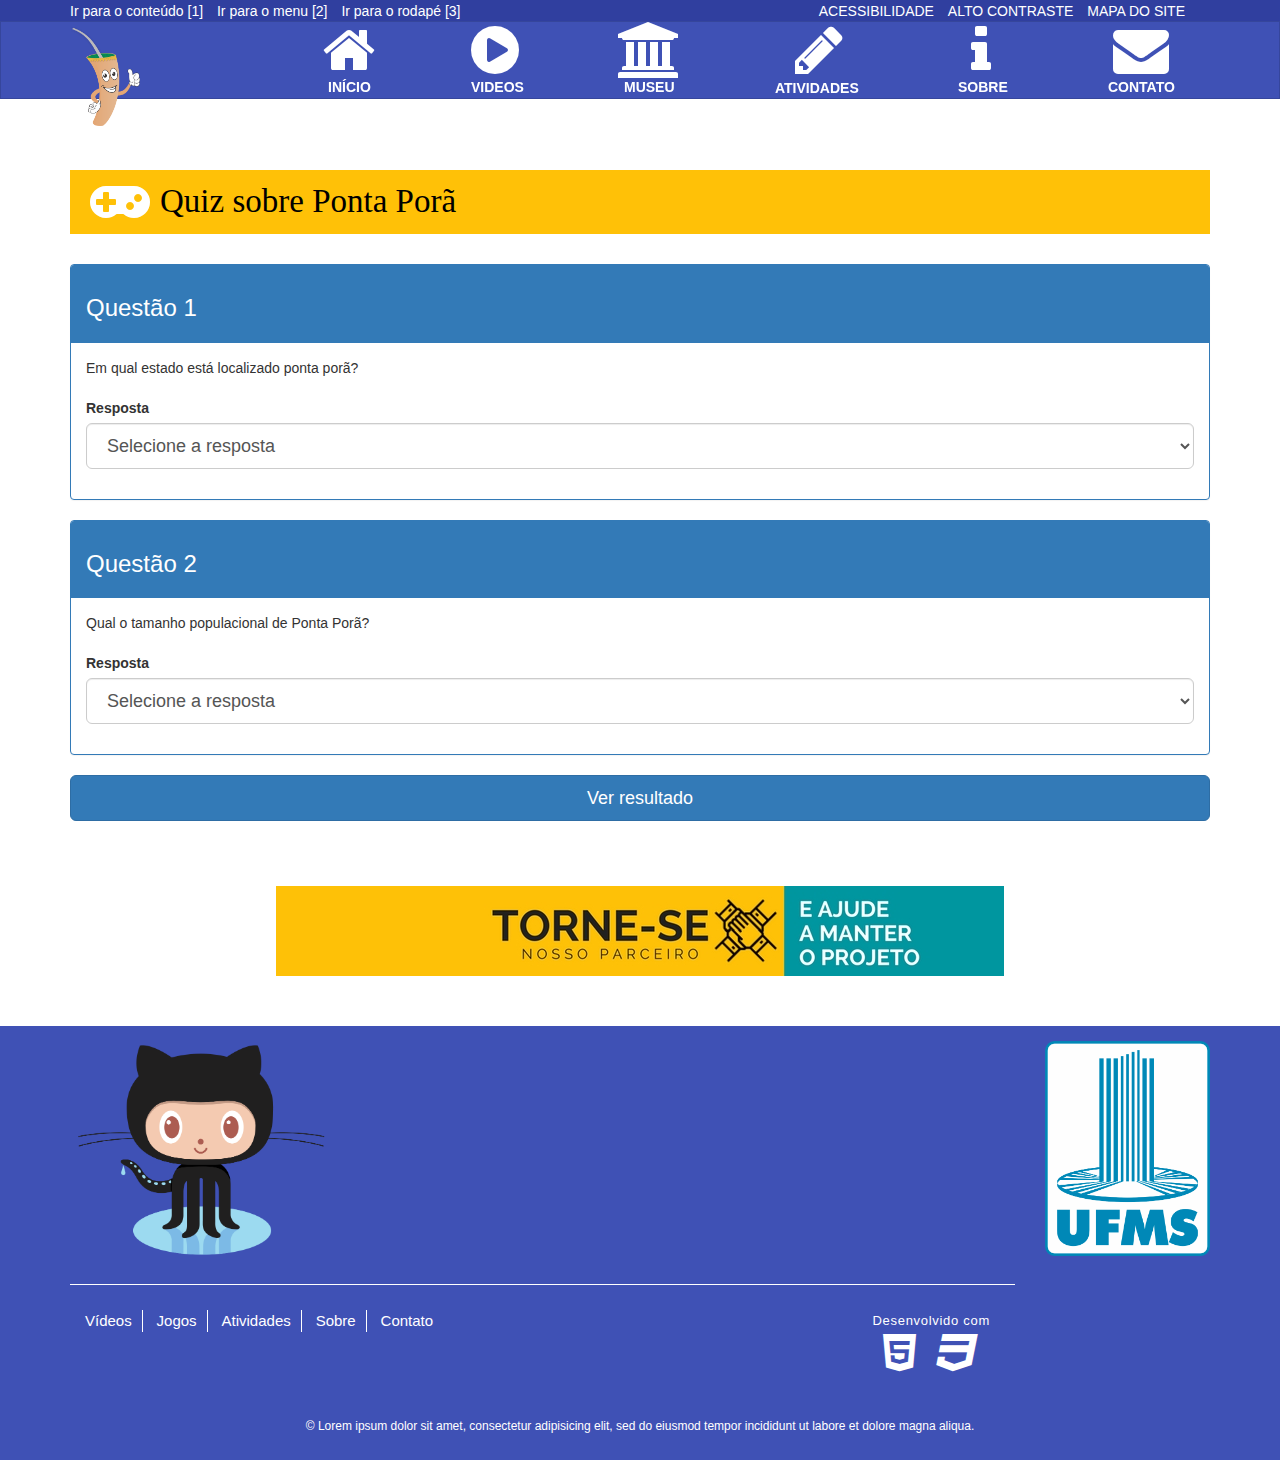
<file: Projeto v2/quiz.html>
<!DOCTYPE html>
<html lang="pt-br" ng-app>
  <head>
    <meta charset="utf-8">
    <meta http-equiv="X-UA-Compatible" content="IE=edge">
    <meta name="viewport" content="width=device-width, initial-scale=1">
    <title>Aprenda História - Videos</title>

    <link rel="stylesheet" href="css/bootstrap.min.css">
		<link rel="stylesheet" href="css/portal.css">
    <link rel="stylesheet" href="css/font-awesome.min.css">
    <script src="js/angular.min.js"></script>

  </head>
  <body>
		<div ng-include src="'menu.html'"></div>

    <main>
      <section>
        <div class="container">
          <div class="col-sm-12 pagina-jogo">
            <i class="fa fa-gamepad fa-4x"></i><h1> Quiz sobre Ponta Porã</h1>
          </div>
          <div class="row">
            <div class="col-sm-12">
              <div class="panel panel-primary">
                <div class="panel-heading"><h3>Questão 1</h3></div>
                <div class="panel-body">
                  Em qual estado está localizado ponta porã?
                <form>
                  <div class="form-group">
                    <label for="exampleInputEmail1"><br>Resposta</label>
                    <select class="form-control input-lg">
                      <option>Selecione a resposta</option>
                      <option>Mato Grosso do Sul</option>
                      <option>Bahia</option>
                      <option>São Paulo</option>
                    </select>
                  </div>
                </div>
              </div>
            </div>

            <div class="col-sm-12">
              <div class="panel panel-primary">
                <div class="panel-heading"><h3>Questão 2</h3></div>
                <div class="panel-body">
                  Qual o tamanho populacional de Ponta Porã?
                  <div class="form-group">
                    <label for="exampleInputEmail1"><br>Resposta</label>
                    <select class="form-control input-lg">
                      <option>Selecione a resposta</option>
                      <option>77 872</option>
                      <option>88 882</option>
                      <option>99 992</option>
                    </select>
                  </div>
                </div>
              </div>
            </div>
            <div class=" container form-group">
              <button type="button" class="btn btn-primary btn-lg btn-block">Ver resultado</button>
            </div>

          </form>
        </div>
      </section>
    </main>

    <div ng-include src="'parceiros.html'"></div>
    <div ng-include src="'rodape.html'"></div>

    <script src="js/jquery.min.js"></script>
    <script src="js/bootstrap.min.js"></script>
  </body>
</html>
</file>
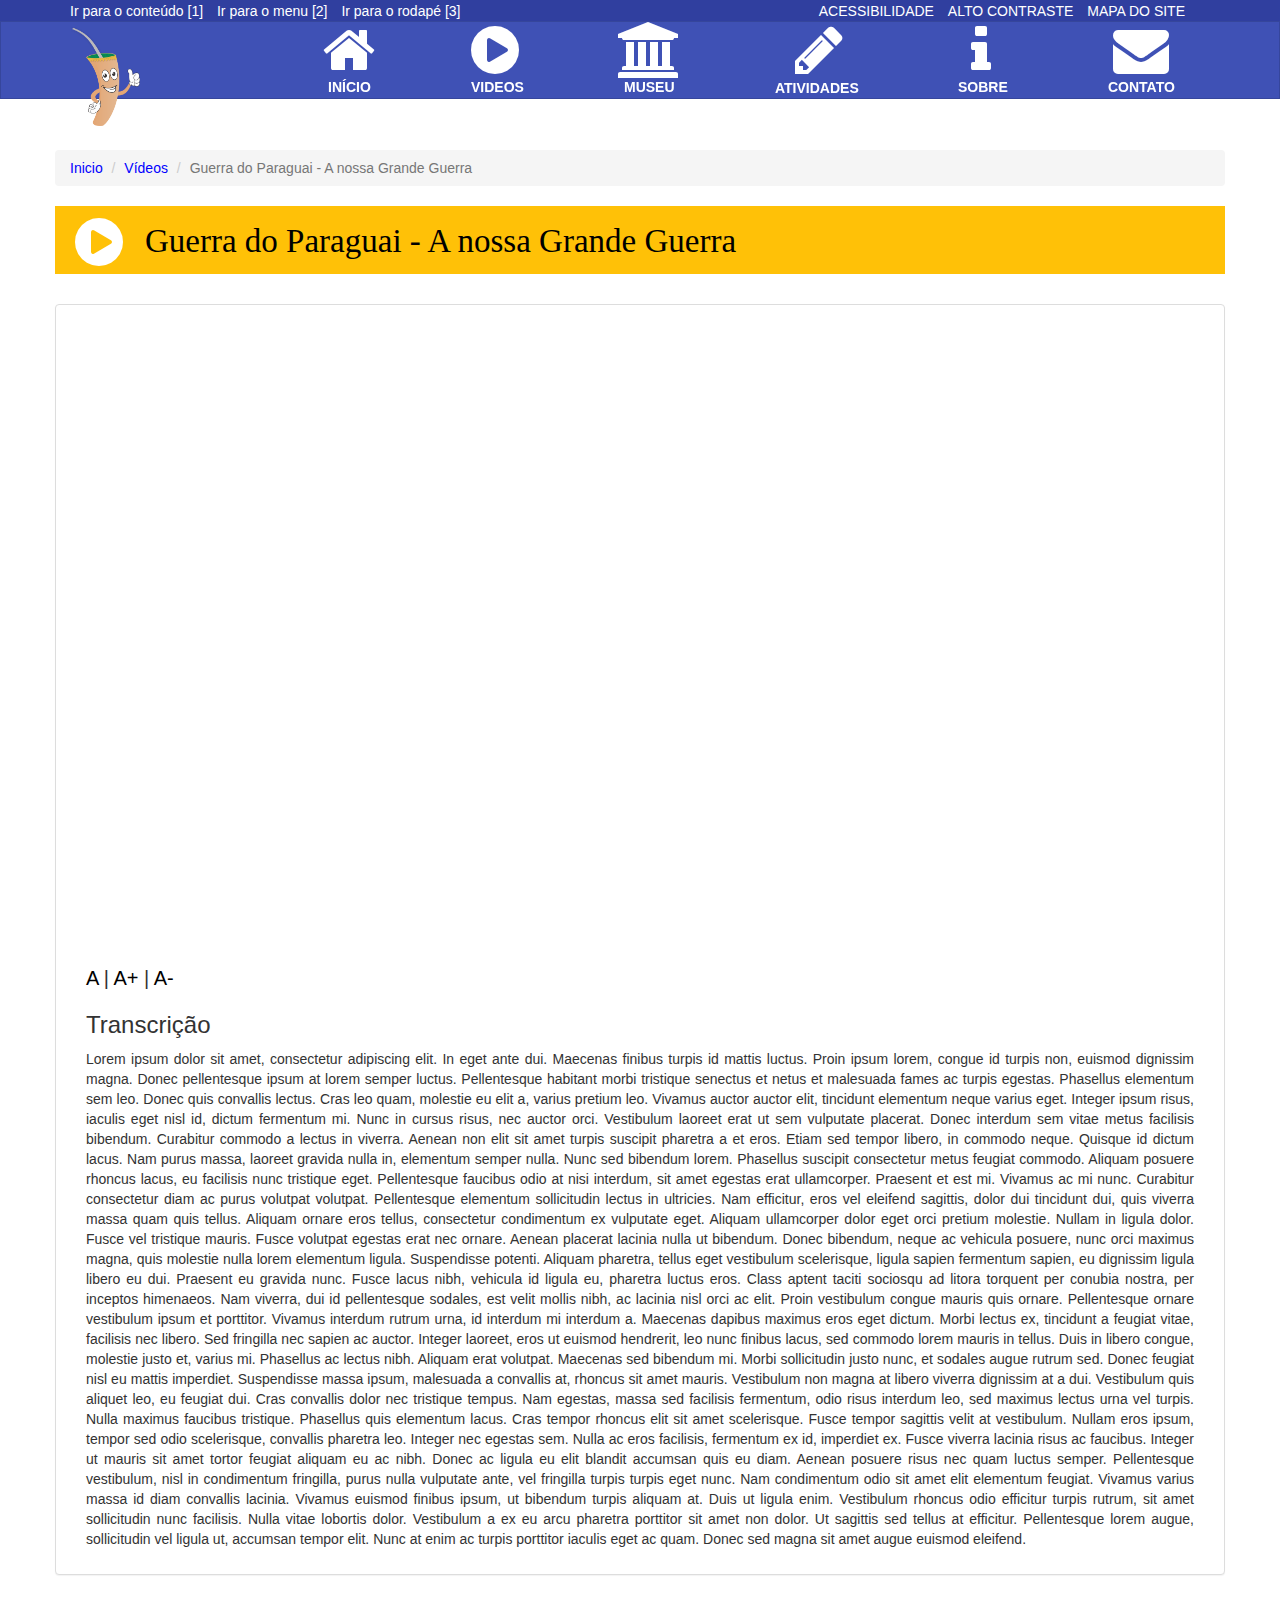
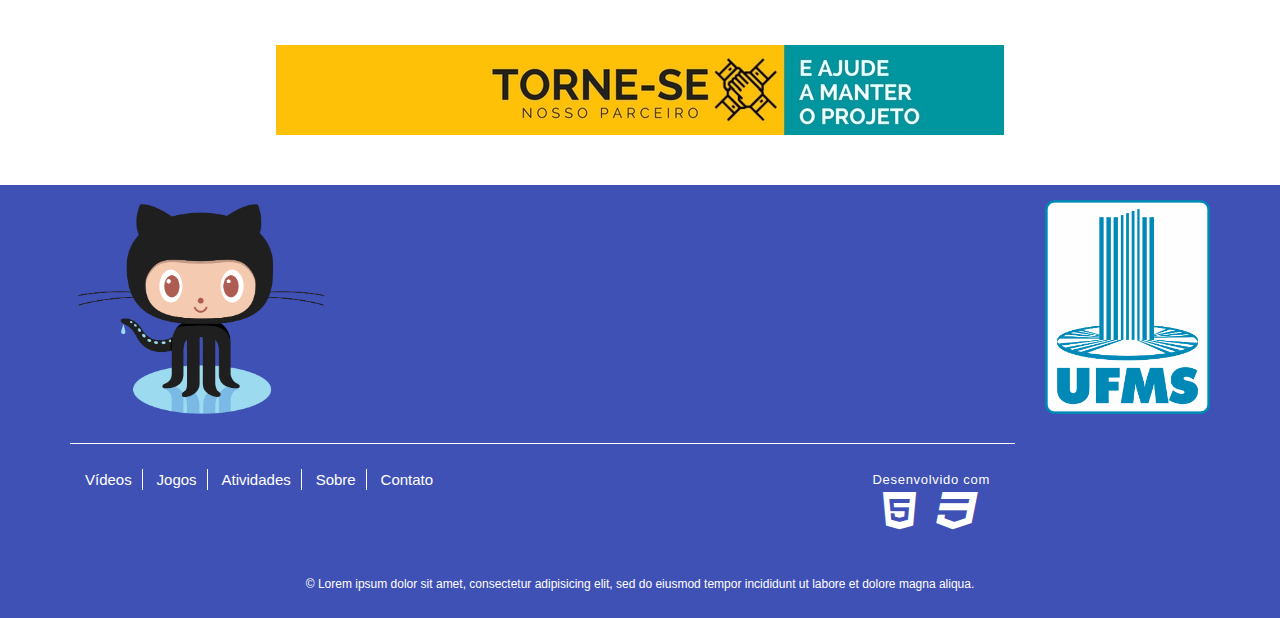
<file: Projeto v2/video2.html>
<!DOCTYPE html>
<html lang="en" ng-app>
  <head>
    <meta charset="utf-8">
    <meta http-equiv="X-UA-Compatible" content="IE=edge">
    <meta name="viewport" content="width=device-width, initial-scale=1">
    <title>Aprenda História - Videos</title>

    <link rel="stylesheet" href="css/bootstrap.min.css">
		<link rel="stylesheet" href="css/portal.css">
    <link rel="stylesheet" href="css/font-awesome.min.css">
    <script src="js/angular.min.js"></script>
  </head>
  <body>

		<div ng-include src="'menu.html'"></div>

    <main>
      <section>
        <div class="container">
          <div class="row">
            <ol class="breadcrumb">
              <li><a href="./">Inicio</a></li>
              <li><a href="videos.html">Vídeos</a></li>
              <li class="active">Guerra do Paraguai - A nossa Grande Guerra</li>
            </ol>
            <div class="pagina-video">
              <i class="fa fa-play-circle fa-4x fa-lg pagina-video-icon"></i><h1>Guerra do Paraguai - A nossa Grande Guerra</h1>
            </div>
            <div class="panel panel-default">
              <div class="panel-body">
                <div class="col-sm-12">
                  <div class="embed-responsive embed-responsive-16by9">
                      <iframe class="embed-responsive-item" src="https://www.youtube.com/embed/2lGEagENznE"></iframe>
                  </div>
                </div>
              <br>
              <div class="col-sm-12"><br>
                <span id="controle_zoom" style="font-size:20px;">
                  <a href="javascript:void(0);" id="a_reset" style="color:black;">A</a> | <a href="javascript:void(0);" id="a_mais" style="color:black;">A+</a> | <a href="javascript:void(0);" id="a_menos" style="color:black;">A-</a>
                </span>
                <div  id="content">
                  <h3>Transcrição</h3>
                  <p class="text-justify">
                    Lorem ipsum dolor sit amet, consectetur adipiscing elit. In eget ante dui. Maecenas finibus turpis id mattis luctus. Proin ipsum lorem, congue id turpis non, euismod dignissim magna. Donec pellentesque ipsum at lorem semper luctus. Pellentesque habitant morbi tristique senectus et netus et malesuada fames ac turpis egestas. Phasellus elementum sem leo. Donec quis convallis lectus. Cras leo quam, molestie eu elit a, varius pretium leo. Vivamus auctor auctor elit, tincidunt elementum neque varius eget. Integer ipsum risus, iaculis eget nisl id, dictum fermentum mi.

                    Nunc in cursus risus, nec auctor orci. Vestibulum laoreet erat ut sem vulputate placerat. Donec interdum sem vitae metus facilisis bibendum. Curabitur commodo a lectus in viverra. Aenean non elit sit amet turpis suscipit pharetra a et eros. Etiam sed tempor libero, in commodo neque. Quisque id dictum lacus. Nam purus massa, laoreet gravida nulla in, elementum semper nulla. Nunc sed bibendum lorem. Phasellus suscipit consectetur metus feugiat commodo. Aliquam posuere rhoncus lacus, eu facilisis nunc tristique eget. Pellentesque faucibus odio at nisi interdum, sit amet egestas erat ullamcorper. Praesent et est mi. Vivamus ac mi nunc. Curabitur consectetur diam ac purus volutpat volutpat.

                    Pellentesque elementum sollicitudin lectus in ultricies. Nam efficitur, eros vel eleifend sagittis, dolor dui tincidunt dui, quis viverra massa quam quis tellus. Aliquam ornare eros tellus, consectetur condimentum ex vulputate eget. Aliquam ullamcorper dolor eget orci pretium molestie. Nullam in ligula dolor. Fusce vel tristique mauris. Fusce volutpat egestas erat nec ornare. Aenean placerat lacinia nulla ut bibendum. Donec bibendum, neque ac vehicula posuere, nunc orci maximus magna, quis molestie nulla lorem elementum ligula. Suspendisse potenti. Aliquam pharetra, tellus eget vestibulum scelerisque, ligula sapien fermentum sapien, eu dignissim ligula libero eu dui. Praesent eu gravida nunc. Fusce lacus nibh, vehicula id ligula eu, pharetra luctus eros. Class aptent taciti sociosqu ad litora torquent per conubia nostra, per inceptos himenaeos. Nam viverra, dui id pellentesque sodales, est velit mollis nibh, ac lacinia nisl orci ac elit. Proin vestibulum congue mauris quis ornare.

                    Pellentesque ornare vestibulum ipsum et porttitor. Vivamus interdum rutrum urna, id interdum mi interdum a. Maecenas dapibus maximus eros eget dictum. Morbi lectus ex, tincidunt a feugiat vitae, facilisis nec libero. Sed fringilla nec sapien ac auctor. Integer laoreet, eros ut euismod hendrerit, leo nunc finibus lacus, sed commodo lorem mauris in tellus. Duis in libero congue, molestie justo et, varius mi. Phasellus ac lectus nibh. Aliquam erat volutpat. Maecenas sed bibendum mi.

                    Morbi sollicitudin justo nunc, et sodales augue rutrum sed. Donec feugiat nisl eu mattis imperdiet. Suspendisse massa ipsum, malesuada a convallis at, rhoncus sit amet mauris. Vestibulum non magna at libero viverra dignissim at a dui. Vestibulum quis aliquet leo, eu feugiat dui. Cras convallis dolor nec tristique tempus. Nam egestas, massa sed facilisis fermentum, odio risus interdum leo, sed maximus lectus urna vel turpis. Nulla maximus faucibus tristique. Phasellus quis elementum lacus. Cras tempor rhoncus elit sit amet scelerisque. Fusce tempor sagittis velit at vestibulum. Nullam eros ipsum, tempor sed odio scelerisque, convallis pharetra leo. Integer nec egestas sem. Nulla ac eros facilisis, fermentum ex id, imperdiet ex.

                    Fusce viverra lacinia risus ac faucibus. Integer ut mauris sit amet tortor feugiat aliquam eu ac nibh. Donec ac ligula eu elit blandit accumsan quis eu diam. Aenean posuere risus nec quam luctus semper. Pellentesque vestibulum, nisl in condimentum fringilla, purus nulla vulputate ante, vel fringilla turpis turpis eget nunc. Nam condimentum odio sit amet elit elementum feugiat. Vivamus varius massa id diam convallis lacinia. Vivamus euismod finibus ipsum, ut bibendum turpis aliquam at. Duis ut ligula enim. Vestibulum rhoncus odio efficitur turpis rutrum, sit amet sollicitudin nunc facilisis. Nulla vitae lobortis dolor. Vestibulum a ex eu arcu pharetra porttitor sit amet non dolor. Ut sagittis sed tellus at efficitur. Pellentesque lorem augue, sollicitudin vel ligula ut, accumsan tempor elit. Nunc at enim ac turpis porttitor iaculis eget ac quam. Donec sed magna sit amet augue euismod eleifend.
                  </p>
                </div>
              </div>
            </div>
          </div>
        </div>
      </section>
    </main>

    <div ng-include src="'parceiros.html'"></div>
    <div ng-include src="'rodape.html'"></div>

    <script src="js/jquery.min.js"></script>
    <script src="js/bootstrap.min.js"></script>
    <script src="js/funcoes.js"></script>
  </body>
</html>
</file>
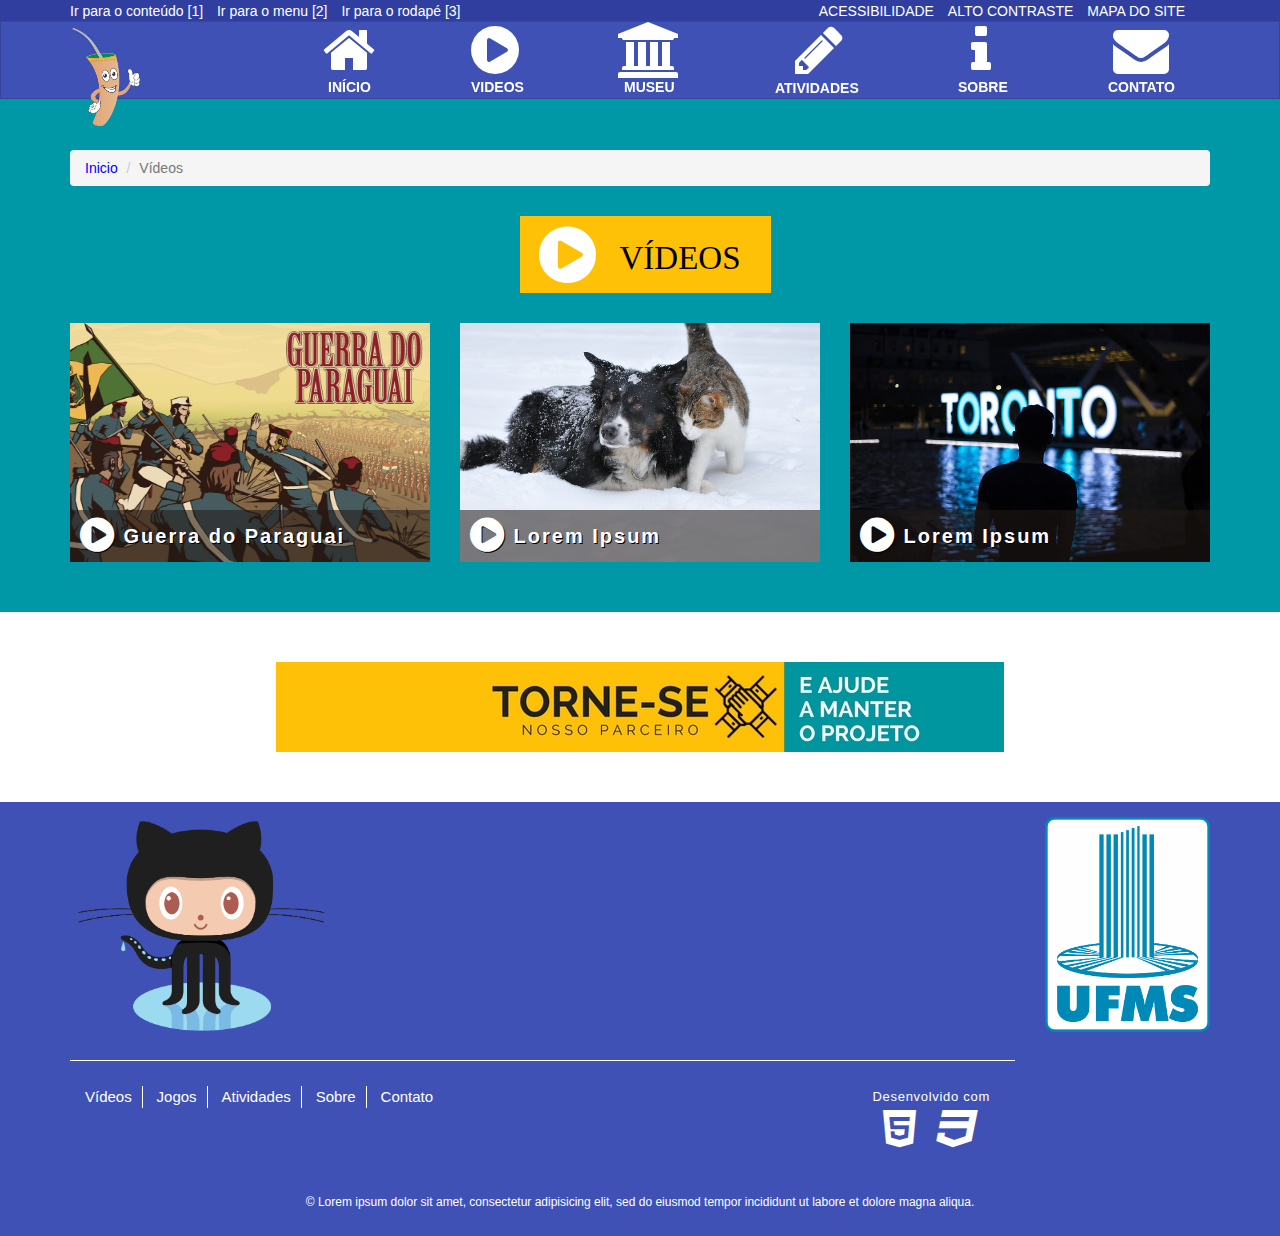
<file: Projeto v2/videos.html>
<!DOCTYPE html>
<html lang="en" ng-app>
  <head>
    <meta charset="utf-8">
    <meta http-equiv="X-UA-Compatible" content="IE=edge">
    <meta name="viewport" content="width=device-width, initial-scale=1">
    <title>Aprenda História - Videos</title>

    <link rel="stylesheet" href="css/bootstrap.min.css">
		<link rel="stylesheet" href="css/portal.css">
    <link rel="stylesheet" href="css/font-awesome.min.css">
    <script src="js/angular.min.js"></script>

  </head>
  <body>

		<div ng-include src="'menu.html'"></div>

    <main class="pagina-videos">
      <section class="conteudo-videos">
        <div class="container">
          <ol class="breadcrumb">
            <li><a href="./">Inicio</a></li>
            <li class="active">Vídeos</li>
          </ol>
          <h1><span><i class="fa fa-play-circle fa-2x pagina-videos-icon"></i><h2>Vídeos</h2></span></h1>
          <div class="row">
            <div class="video col-lg-4 col-md-4 col-sm-4 col-xs-12">
              <a href="video2.html">
                <span><i class="fa fa-play-circle fa-2x icone-video2"></i> <b class="titulo-video">Guerra do Paraguai</b></span>
                <img src="content/guerra-do-paraguai.jpg" alt="">
              </a>
            </div>
            <div class="video col-lg-4 col-md-4 col-sm-4 col-xs-12">
              <a href="#">
                <span><i class="fa fa-play-circle fa-2x icone-video2"></i> <b class="titulo-video">Lorem Ipsum</b></span>
                <img src="content/dog.jpg" alt="">
              </a>
            </div>
            <div class="video col-lg-4 col-md-4 col-sm-4 col-xs-12">
              <a href="#">
                <span><i class="fa fa-play-circle fa-2x icone-video2"></i> <b class="titulo-video">Lorem Ipsum</b></span>
                <img src="content/toronto-984543_640.jpg" alt="">
              </a>
            </div>
          </div>
        </div>
      </section>
    </main>

    <div ng-include src="'parceiros.html'" style="padding-top:50px;"></div>
    <div ng-include src="'rodape.html'"></div>

    <script src="js/jquery.min.js"></script>
    <script src="js/bootstrap.min.js"></script>
  </body>
</html>
</file>
<file: Projeto v2/css/portal.css>
* {
  margin: 0;
  padding: 0;
  outline: 0;
}

.overlay {
   background:transparent;
   position:relative;
   width:1108px;
   height:623px; /* your iframe height */
   top:623px;  /* your iframe height */
   margin-top:-623px;  /* your iframe height */
   z-index: 9999;
}

body {
  padding-top: 70px;
  /*font-family: 'Roboto Mono', monospace;*/
}

header {
  position: relative;
  z-index: 999;
}

header li {
  list-style: none outside none;
}

ul > li > a #acessibility {
  list-style: none outside none;
}

a {
  text-decoration: none;
  color: white;
}

a:hover {
  text-decoration: none;
  color: white;
}

.topo {
  background-color: #303F9F;
}

.accessibility-left {
  text-align: left;
  margin-left: -20px;
}

.accessibility-left a {
  padding: 3px 5px 3px 5px;
}

.accessibility-right {
  text-align: right;
  margin-left: 15px;
}

.accessibility-right a {
  padding: 3px 5px 3px 5px;
}

.navbar-fixed-top .navbar-collapse, .navbar-fixed-bottom .navbar-collapse {
  max-height: 540px;
}

.navbar {
  border-radius: 0;
  height: 78px;
}

.navbar-brand img {
  margin-top: -11px;
  height: 100px;
  width: 70px;
  z-index: 999;
}

.logo {
  z-index: 99999;
  position: relative;
}

.nav > li > a, .nav > li > a:hover {
  font-family: 'Open Sans', sans-serif;
  font-weight: 600;
  text-transform: uppercase;
  background-color: transparent;
  background-position: center 5px;
  background-repeat: no-repeat;
  padding: 55px 50px 1px;
}


.texto-atividade {
  margin-top: -55px;
}

.menu {
  margin-top: -53px;
}

.menu-home {
  margin-bottom: -30px !important;
  margin-left: 45px;
  color: white;
}

.fa-play-circle {
  color: white;
}

.menu-videos {
  margin-bottom: -30px !important;
  margin-left: 50px;
}

.fa-gamepad {
  color: white;
}

.menu-museu {
  margin-bottom: -30px !important;
  margin-left: 44px;
  color: white;
}

.fa-pencil {
  margin-left: 50px;
  color: white;
}

.fa-info {
  margin-bottom: -30px !important;
  margin-left: 63px;
  color: white;
}

.fa-envelope {
  margin-bottom: -30px !important;
  margin-left: 55px;
  color: white;
}

.destaques {
  background-repeat: no-repeat;
  background-position: left top;
  background-size: cover;
}

.jogos {
  background: #C5CAE9;
}

.videos {
  background: #0097A7;
}

section {
  padding: 50px 0;
}

section.destaques {
  padding: 200px 0 73px 0;
  position: relative;
  z-index: 0 !important;
}

section h1 {
  font-family: 'riffic_freebold';
  font-size: 33px;
  color: #000;
  margin: 0 0 30px 0;
}

section h1 span {
  background: #FFC107;
  padding: 15px 30px 15px 30px;
  display: inline-block;
  height: 77px;
}

section h1 span  {
  margin: -20px 20px 0 0;
}

section h2 {
  font-family: 'riffic_freebold';
  font-size: 33px;
  text-transform: uppercase;
  color: #000;
  margin: 0 0 30px 0;
}

section h2 span {
  background: #FFC107;
  padding: 15px 30px 15px 30px;
  display: inline-block;
  height: 77px;
}

section h2 span  {
  margin: -20px 20px 0 0;
}

.h3-destaques {
  margin-top: 5px;
}

.jogo-icon {
  margin-left: -5px;
  margin-top: -15px;
}

.h3-jogo {
  padding-left: 80px;
  margin-top: -45px;
}

.video-icon {
  margin-left: -5px;
  margin-top: -15px;
  padding-top: 5px;
}

.h3-video {
  padding-left: 75px;
  margin-top: -50px;
}

.atividade-icon {
  margin-left: -5px;
  margin-top: -15px;
  padding-top: 5px;
}

.h3-atividade {
  padding-left: 75px;
  margin-top: -50px;
}

.destaque a, .jogo a,.video a, .atividade a {
  position: relative;
  display: block;
  height: 100%;
}

.destaque a > img, .jogo a > img, .video a > img, .atividade a > img {
  width: 100%;
}

.destaque span img {
  width: auto;
  display: inline-block;
  vertical-align: middle;
}

.destaque span b {
  display: inline-block;
  vertical-align: middle;
  width: 80%;
  line-height: normal;
}

.destaque span, .jogo span, .video span, .atividade span {
  position: absolute;
  bottom: 0;
  left: 0;
  width: 100%;
  padding: 5px 10px;
  font-size: 20px;
  color: #FFF;
  letter-spacing: 2px;
  text-shadow: 1px 1px 0px #000;
  text-rendering: optimizeLegibility !important;
  -webkit-font-smoothing: antialiased !important;
  background: rgba(33, 25, 21, 0.55);
}

.video-destaque {
  margin-top: -15px;
  margin-left: 10px;
}

.atividade-destaque {
  margin-top: -20px;
}

.jogo-destaque {
  margin-top: -12px;
}

.jogo span b, .video span b, .atividade span b {
  display: inline-block;
  vertical-align: middle;
  width: 80%;
  line-height: normal;
}

.jogo-2 .icone-jogo2, .jogo-3 .icone-jogo2, .pagina-jogo .icone-jogo2 {
  display: inline-block;
  margin-right: 5px;
  margin-left: 0px;
}

.icone-jogo2-maior {
  margin-left: 0px;
}

.titulo-jogo2-maior {
  margin-top: -13px;
}

.titulo-jogo {
  margin-top: -12px;
}

.titulo-video-maior {
  margin-top: -15px;
}

.titulo-video {
  margin-top: -15px;
}

.titulo-atividade {
  margin-top: -15px;
}

.icone-video2 {
  margin-left: 0px;
}

.icone-atividade2 {
  margin-left: 0px;
}

.atividade {
  margin-bottom: 17px;
}

.ads {
  display: table;
  margin: 0 auto;
  text-align: right;
  text-transform: uppercase;
  padding-bottom: 50px;
}

.wrap-footer {
  background: #3F51B5;
  color: #FFF;
  padding: 15px 0;
}

.wrap-footer a {
  color: #FFF;
}

.menu-footer {
  border-top: 1px solid #FFF;
  margin: 25px 0 0 0;
  padding: 25px 0 0 0;
}

.menu-footer li {
  display: inline-block;
  font-family: 'Open Sans', sans-serif;
  font-size: 15px;
  padding: 0 10px;
  border-right: 1px solid #FFF;
}

.menu-footer li:first-child {
  padding-left: 0;
}

.menu-footer li:last-child {
  border: 0;
  padding-right: 0;
}

.copyright p {
  font-family: 'Open Sans', sans-serif;
  font-size: 12px;
  margin-top: 45px;
  text-align: center;
  color: #FFF;
}

.desenvolvimento-logo a {
  text-decoration: none;
}

.desenvolvimento-logo span {
  font-size: 13px;
  font-weight: lighter;
  text-align: right;
  letter-spacing: .7px;
}

.desenvolvimento-logo img {
  max-width: 100px;
}

.conteudo-videos {
  background-color: #0097A7;
}

.conteudo-jogos {
  background-color: #C5CAE9;
}

.conteudo-atividades {
  background-color: #00BCD4;
}

.pagina-atividades h1{
  text-align: center;
  padding-top: 50px;
  margin-left: 30px;
}

.pagina-atividades h2 {
  margin-top: -45px;
  margin-left: 60px;
}

.pagina-atividade-icon {
  margin-left: -200px;
  margin-top: -10px;
}

.pagina-jogos h1{
  text-align: center;
  padding-top: 50px;
  margin-left: 30px;
}

.pagina-jogos h2 {
  margin-top: -45px;
  margin-left: 60px;
}

.pagina-jogos-icon {
  margin-left: -125px;
  margin-top: -13px;
}

.pagina-jogo {
  background: #FFC107;
  padding: 10px 10px 0 20px;
  margin: 50px auto 30px auto;
}

.pagina-jogo h1 {
  margin-left: 70px;
  margin-top: -40px;
  margin-bottom: 15px;
  font-size: 33px;
}

.pagina-jogo h3 {
  font-size: 30px;
}

.pagina-jogo i {
  padding-right: 150px;
  margin-top: -10px;
  margin-bottom: -5px;
}

/* Para página de exibição do video */

.pagina-video {
  background: #FFC107;
  padding: 10px 10px 0 20px;
  margin: 20px auto 20px auto;
}

.pagina-video h1 {
  margin-left: 70px;
  margin-top: -40px;
  padding-bottom: 15px;
  font-size: 33px;
}

.pagina-video i {
  padding-right: 150px;
  margin-top: 5px;
}

/* Fim */

.pagina-videos h1 {
  text-align: center;
  padding-top: 30px;
  margin-left: 30px;
}

.pagina-videos h2 {
  margin-top: -47px;
  margin-left: 70px;
}

.pagina-videos-icon {
  margin-left: -155px;
  margin-top: -10px;
}

.pagina-contato h1 {
  text-align: center;
  padding-top: 50px;
  margin-left: 30px;
}

.pagina-contato h2 {
  margin-top: -47px;
  margin-left: 70px;
}

.pagina-contato i {
  margin-left: -175px;
  margin-top: -10px;
}

.pagina-sobre-equipe {
  background: #3B4050;
  color:white;
  padding: 50px 0 50px 0;
  margin-top: -25px;
}

.pagina-sobre-perfil {
  padding-bottom: 50px;
}

.pagina-sobre-projeto {
  background: #F3EDE7;
  margin-top:-20px;
  padding:50px 0 50px 0;
}

.pagina-sobre h1 {
  font-size: 40px;
  padding-bottom: 50px;
  color: white;
}

.pagina-sobre h2 {
   font-size:40px;
}
/*
.paginas-secundarias h1 {
  text-align: center;
  padding-top: 50px;
  margin-left: 30px;
}

.paginas-secundarias h2 {
  margin-top: -47px;
  margin-left: 70px;
}*/

.breadcrumb {
  margin-top: 30px;
}
.breadcrumb a {
  color: blue;
}

/*! Efeito hover para o menu
 * Hover.css (http://ianlunn.github.io/Hover/)
 * Version: 2.1.0
 * Author: Ian Lunn @IanLunn
 * Author URL: http://ianlunn.co.uk/
 * Github: https://github.com/IanLunn/Hover

 * Made available under a MIT License:
 * http://www.opensource.org/licenses/mit-license.php

 * Hover.css Copyright Ian Lunn 2014. Generated with Sass.
 */

.hvr-fade {
  vertical-align: middle;
  -webkit-transform: perspective(1px) translateZ(0);
  transform: perspective(1px) translateZ(0);
  box-shadow: 0 0 1px transparent;
  overflow: hidden;
  -webkit-transition-duration: 0.3s;
  transition-duration: 0.3s;
  -webkit-transition-property: color, background-color;
  transition-property: color, background-color;
}

.hvr-fade:hover, .hvr-fade:focus, .hvr-fade:active {
  background-color: #303F9F;
  color: white;
}

.hvr-fade-topo {
  vertical-align: middle;
  -webkit-transform: perspective(1px) translateZ(0);
  transform: perspective(1px) translateZ(0);
  box-shadow: 0 0 1px transparent;
  overflow: hidden;
  -webkit-transition-duration: 0.3s;
  transition-duration: 0.3s;
  -webkit-transition-property: color, background-color;
  transition-property: color, background-color;
}

.hvr-fade-topo:hover, .hvr-fade-topo:focus, .hvr-fade-topo:active {
  background-color: #FFC107;
  color: black;
}

@-webkit-keyframes hvr-buzz-out {
  10% {
    -webkit-transform: translateX(3px) rotate(2deg);
    transform: translateX(3px) rotate(2deg);
  }
  20% {
    -webkit-transform: translateX(-3px) rotate(-2deg);
    transform: translateX(-3px) rotate(-2deg);
  }
  30% {
    -webkit-transform: translateX(3px) rotate(2deg);
    transform: translateX(3px) rotate(2deg);
  }
  40% {
    -webkit-transform: translateX(-3px) rotate(-2deg);
    transform: translateX(-3px) rotate(-2deg);
  }
  50% {
    -webkit-transform: translateX(2px) rotate(1deg);
    transform: translateX(2px) rotate(1deg);
  }
  60% {
    -webkit-transform: translateX(-2px) rotate(-1deg);
    transform: translateX(-2px) rotate(-1deg);
  }
  70% {
    -webkit-transform: translateX(2px) rotate(1deg);
    transform: translateX(2px) rotate(1deg);
  }
  80% {
    -webkit-transform: translateX(-2px) rotate(-1deg);
    transform: translateX(-2px) rotate(-1deg);
  }
  90% {
    -webkit-transform: translateX(1px) rotate(0);
    transform: translateX(1px) rotate(0);
  }
  100% {
    -webkit-transform: translateX(-1px) rotate(0);
    transform: translateX(-1px) rotate(0);
  }
}
@keyframes hvr-buzz-out {
  10% {
    -webkit-transform: translateX(3px) rotate(2deg);
    transform: translateX(3px) rotate(2deg);
  }
  20% {
    -webkit-transform: translateX(-3px) rotate(-2deg);
    transform: translateX(-3px) rotate(-2deg);
  }
  30% {
    -webkit-transform: translateX(3px) rotate(2deg);
    transform: translateX(3px) rotate(2deg);
  }
  40% {
    -webkit-transform: translateX(-3px) rotate(-2deg);
    transform: translateX(-3px) rotate(-2deg);
  }
  50% {
    -webkit-transform: translateX(2px) rotate(1deg);
    transform: translateX(2px) rotate(1deg);
  }
  60% {
    -webkit-transform: translateX(-2px) rotate(-1deg);
    transform: translateX(-2px) rotate(-1deg);
  }
  70% {
    -webkit-transform: translateX(2px) rotate(1deg);
    transform: translateX(2px) rotate(1deg);
  }
  80% {
    -webkit-transform: translateX(-2px) rotate(-1deg);
    transform: translateX(-2px) rotate(-1deg);
  }
  90% {
    -webkit-transform: translateX(1px) rotate(0);
    transform: translateX(1px) rotate(0);
  }
  100% {
    -webkit-transform: translateX(-1px) rotate(0);
    transform: translateX(-1px) rotate(0);
  }
}
.hvr-buzz-out {
  display: inline-block;
  vertical-align: middle;
  -webkit-transform: perspective(1px) translateZ(0);
  transform: perspective(1px) translateZ(0);
  box-shadow: 0 0 1px transparent;
}
.hvr-buzz-out:hover, .hvr-buzz-out:focus, .hvr-buzz-out:active {
  -webkit-animation-name: hvr-buzz-out;
  animation-name: hvr-buzz-out;
  -webkit-animation-duration: 0.75s;
  animation-duration: 0.75s;
  -webkit-animation-timing-function: linear;
  animation-timing-function: linear;
  -webkit-animation-iteration-count: 1;
  animation-iteration-count: 1;
}/* Fim do efeito */

/* Smartphones (XS no bootstrap: col-xs-*) */
@media (max-width: 767px) {
  .accessibility-right {
    text-align: center;
  }

  .accessibility-right a {
    display: inline-block;
  }

  .nav > li > a, .nav > li > a:hover {
    background-position: 20px center;
    padding: 20px 70px;
    background-size: 35px auto;
  }

  .nav > li {
    margin: 10px 0;
  }

  .navbar-collapse {
    background: #303F9F;
  }

  .navbar-nav {
    padding: 32px 0 0 0;
  }

  .menu {
    margin-left: 50px;
  }

  .texto-atividade {
    margin-left: 50px;
  }

  .menu-museu {
    margin-left: 40px;
  }

  .fa-info {
    margin-left: 63px;
  }

  .fa-envelope {
    margin-left: 45px;
  }

  .atividade-icon {
    margin-left: -10px !important;
    margin-top: -15px;
    padding-top: 5px;
  }

  .h2-atividade {
    padding-left: 60px;
    margin-top: -50px;
  }

  .jogo-icon {
    margin-left: -10px !important;
    margin-top: -15px;
  }

  .h2-jogo {
    padding-left: 80px;
    margin-top: -45px;
  }

  .destaque, .jogo, .video, .atividade {
    margin-bottom: 10px;
  }

  .desenvolvimento-logo {
    margin-top: 20px;
    text-align: center;
  }

  .titulo-jogo {
    margin-right: -10px;
  }

  .titulo-jogo2-maior {
    margin-right: -10px;
  }

  .video-destaque {
    margin-right: -10px;
  }

  .pag-jogo h3 {
    margin-top: -40px;
    font-size: 28px;
  }

  .pagina-contato h1 {
    text-align: center;
    padding-top: 90px;
    margin-left: -5px;
  }

  .pagina-contato h2 {
    margin-top: -47px;
    margin-left: 55px;
  }

  .pagina-videos h1 {
    text-align: center;
    padding-top: 30px;
    margin-left: -5px;
  }

  .pagina-atividades h1{
    text-align: center;
    padding-top: 90px;
    margin-left: 0px;
  }

  .pagina-atividades h2 {
    margin-top: -45px;
    margin-left: 66px;
  }

  .breadcrumb {
    margin-top: 60px;
  }
}

/* Tablets no modo paisagem (SM no bootstrap: col-sm-*) */
@media (min-width: 768px) and (max-width: 991px) {
  .accessibility-right {
    text-align: center;
  }

  .nav > li > a, .nav > li > a:hover {
    padding: 55px 30px 1px;
  }

  .navbar-brand {
    width: 160px;
  }

  .navbar-brand img {
    max-width: 100%;
  }

  .menu-videos{
    margin-left: 30px;
  }

  .menu-museu{
    margin-left: 24px;
  }

  .menu-atividades{
    margin-left: 50px;
  }

  .fa-info{
    margin-left: 43px;
  }

  .fa-envelope{
    margin-left: 35px;
  }

  .pra-cima{
    margin-top: -50px;
  }

  .titulo-video {
    margin-right: -5px;
  }

  .destaque, .jogo, .video, .atividade {
    margin-bottom: 10px;
  }

  .jogo-2, .jogo-3 {
    height: 229px;
  }

  .atividade-1{
    height: 146px;
  }

  .paginas-secundarias img{
    height: 146px;
  }

  .pagina-jogos img{
    height: 146px;
  }

  .pagina-videos img{
    height: 146px;
  }

  .pagina-atividades img{
    height: 146px;
  }

  .titulo-atividade {
    margin-right: -5px;
  }

  .titulo-video-maior {
    margin-right: -5px;
  }
}

/* Tablets no modo retrato e monitores medianos (MD no bootstrap: col-md-*)*/
@media (min-width:992px) and (max-width: 1199px) {
  .accessibility-right {
    text-align: center;
  }

  .nav > li > a, .nav > li > a:hover {
    padding: 55px 40px 1px;
  }

  .menu-home {
    margin-left: 35px;
  }

  .menu-videos {
    margin-left: 40px;
  }

  .menu-museu {
    margin-left: 34px;
  }

  .menu-atividades {
    margin-left: 60px;
  }

  .fa-info {
    margin-left: 53px;
  }

  .fa-envelope {
    margin-left: 45px;
  }

  .destaque-1, .jogo-1 {
    height: 361px;
  }

  .atividade-1{
    height: 194px;
  }

  .paginas-secundarias img{
    height: 194px;
  }

  .pagina-jogos img{
    height: 194px;
  }

  .pagina-videos img{
    height: 194px;
  }

  .pagina-atividades img{
    height: 194px;
  }

  .destaque-2, .destaque-3, .jogo-2, .jogo-3 {
    height: 173px;
  }

  .destaque-2, .jogo-2 {
    margin-bottom: 15px;
  }

  .video-1 {
    height: 269px;
  }

  .video-2, .video-3, .video-4, .video-5 {
    height: 128px;
  }

  .video-2, .video-3 {
    margin-bottom: 13px;
  }

  .titulo-jogo {
    margin-right: -5px;
  }

  .titulo-video {
    margin-right: -10px;
  }
}

/* Monitores grandes, widescreen (LG no bootstrap: col-lg-*)*/
@media (min-width: 1200px) {
  .menu-atividades{
    margin-left: 70px;
  }

  .destaque-1, .jogo-1 {
    height: 380px;
    overflow: hidden;
  }

    .atividade-1{
      height: 239px;
    }

    .paginas-secundarias img{
      height: 239px;
    }

    .pagina-jogos img{
      height: 239px;
    }

    .pagina-videos img{
      height: 239px;
    }

    .pagina-atividades img{
      height: 239px;
    }

    .destaque-2, .destaque-3, .jogo-2, .jogo-3 {
      height: 180px;
      overflow: hidden;
    }

    .destaque-2, .jogo-2 {
      margin-bottom: 20px;
    }

    .video-1 {
      height: 283px;
      overflow: hidden;
    }

    .video-2, .video-3, .video-4, .video-5 {
      height: 135px;
      overflow: hidden;
    }

    .video-2, .video-3 {
      margin-bottom: 13px;
    }
}
</file>
<file: Projeto v2/css/timeline.css>
/* INTRO SECTION
–––––––––––––––––––––––––––––––––––––––––––––––––– */

.intro {
  background: #F45B69;
  padding: 100px 0;
  margin-top: -22px;
  background-image: url("../content/arches.jpg");
  background-position: center;
  background-size: auto;
}

.container-time {
  width: 90%;
  max-width: 1200px;
  margin: 0 auto;
  text-align: center;
}

h1 {
  font-size: 2.5rem;
}

/* TIMELINE
–––––––––––––––––––––––––––––––––––––––––––––––––– */

.timeline ul {
  /*background: #456990;*/
  margin-top: -50px;
}

.timeline img {
  box-shadow: 0px 2px 10px rgba(0, 0, 0, 0.5);
}

.modal-body img {
  height: 100%;
  width: 100%;
  box-shadow: 0px 2px 10px rgba(0, 0, 0, 0.9);
}

.timeline ul li {
  list-style-type: none;
  position: relative;
  width: 6px;
  margin: 0 auto;
  padding-top: 50px;
  background: #fff;
}

.timeline ul li::after {
  content: '';
  position: absolute;
  left: 50%;
  bottom: 0;
  transform: translateX(-50%);
  width: 30px;
  height: 30px;
  border-radius: 50%;
  background: inherit;
}

.timeline ul li div {
  position: relative;
  bottom: 0;
  width: 385px;
  padding: 15px;
  background: #F45B69;
}

.timeline ul li div::before {
  content: '';
  position: absolute;
  bottom: 7px;
  width: 0;
  height: 0;
  border-style: solid;
}

.timeline ul li:nth-child(odd) div {
  left: 45px;
}

.timeline ul li:nth-child(odd) div::before {
  left: -15px;
  border-width: 8px 16px 8px 0;
  border-color: transparent #F45B69 transparent transparent;
}

.timeline ul li:nth-child(even) div {
  left: -439px;
}

.timeline ul li:nth-child(even) div::before {
  right: -15px;
  border-width: 8px 0 8px 16px;
  border-color: transparent transparent transparent #F45B69;
}

time {
  display: block;
  font-size: 1.2rem;
  font-weight: bold;
  margin-bottom: 8px;
}


/* EFFECTS
–––––––––––––––––––––––––––––––––––––––––––––––––– */

.timeline ul li::after {
  transition: background .5s ease-in-out;
}

.timeline ul li.in-view::after {
  background: #F45B69;
}

.timeline ul li div {
  visibility: hidden;
  opacity: 0;
  transition: all .5s ease-in-out;
}

.timeline ul li:nth-child(odd) div {
  transform: translate3d(200px, 0, 0);
}

.timeline ul li:nth-child(even) div {
  transform: translate3d(-200px, 0, 0);
}

.timeline ul li.in-view div {
  transform: none;
  visibility: visible;
  opacity: 1;
}


/* GENERAL MEDIA QUERIES
–––––––––––––––––––––––––––––––––––––––––––––––––– */

@media screen and (max-width: 900px) {
  .timeline ul li div {
    width: 250px;
  }
  .timeline ul li:nth-child(even) div {
    left: -289px;
    /*250+45-6*/
  }
}

@media screen and (max-width: 600px) {
  .timeline ul li {
    margin-left: 20px;
  }
  .timeline ul li div {
    width: calc(100vw - 91px);
  }
  .timeline ul li:nth-child(even) div {
    left: 45px;
  }
  .timeline ul li:nth-child(even) div::before {
    left: -15px;
    border-width: 8px 16px 8px 0;
    border-color: transparent #F45B69 transparent transparent;
  }
}
</file>
